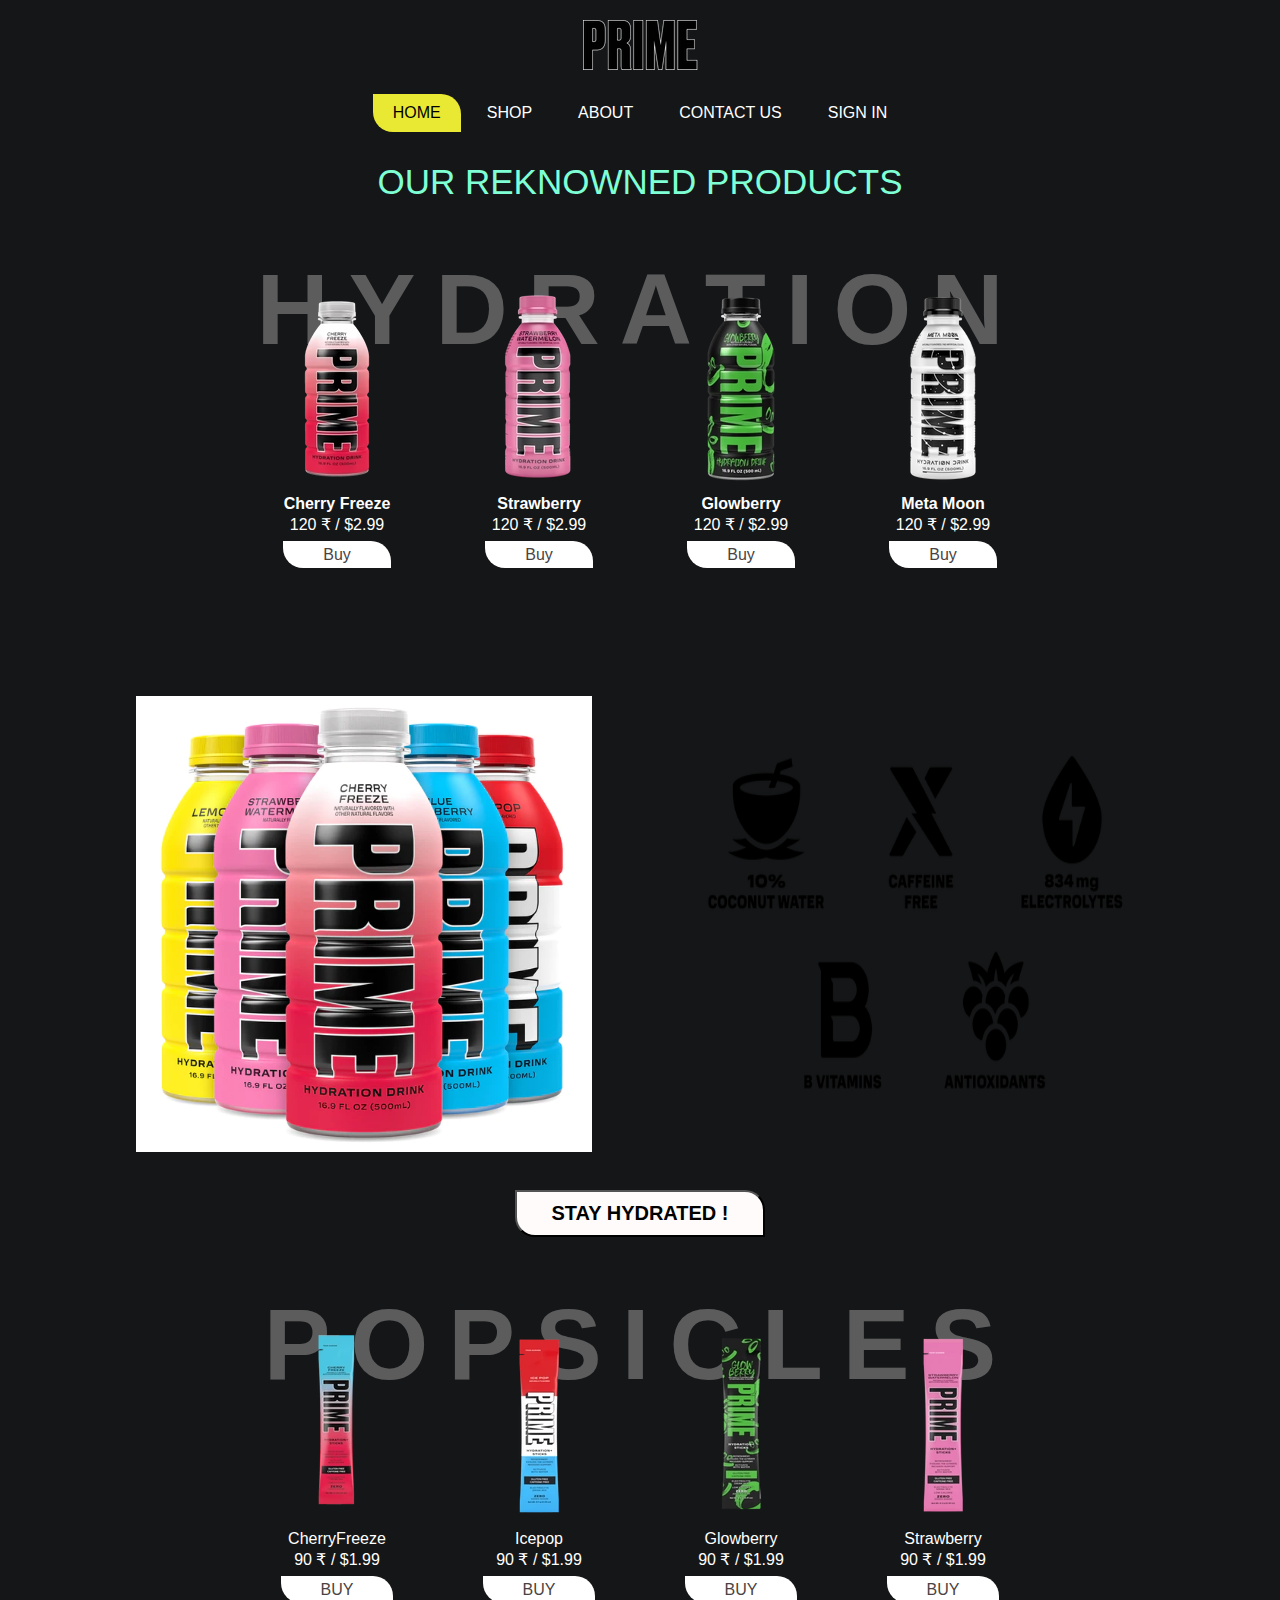
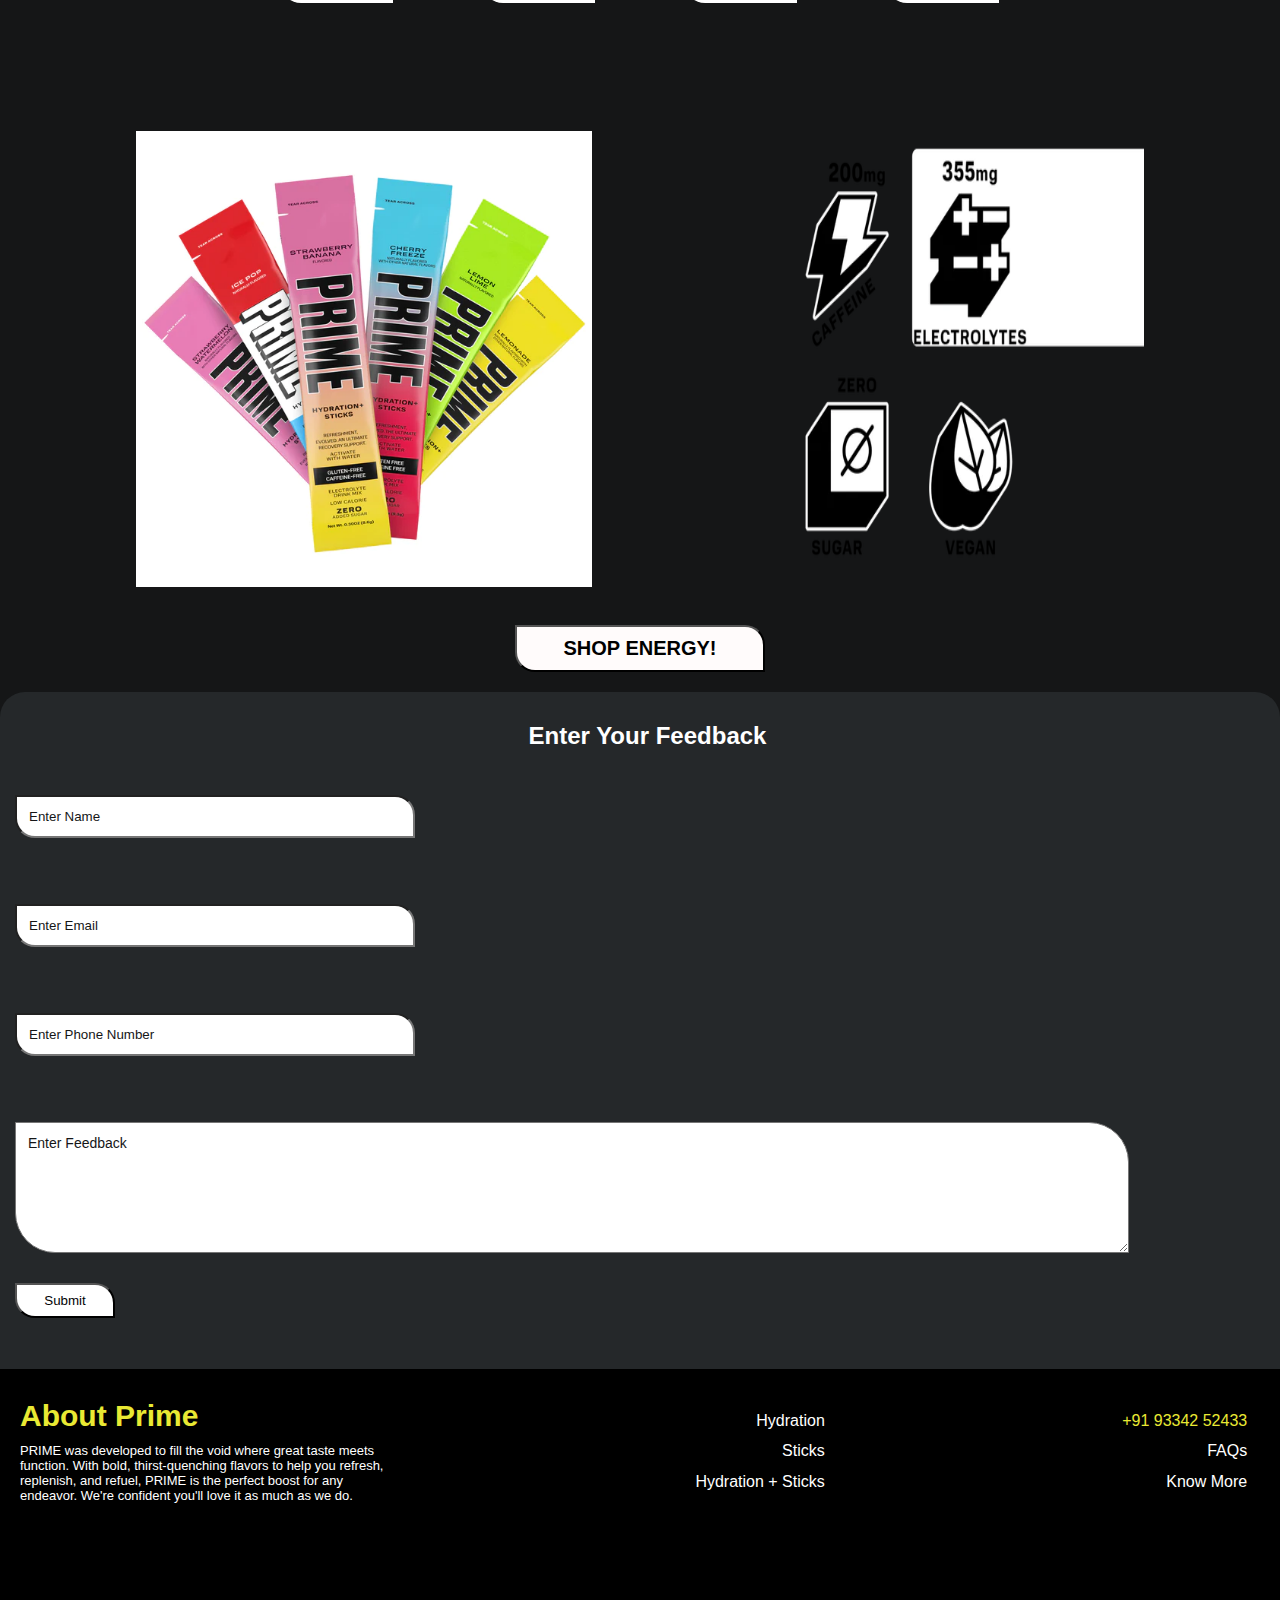
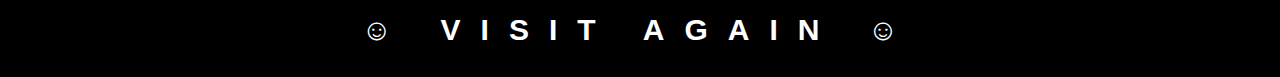
<file: index.html>
<!DOCTYPE html>
<html lang="en">
<head>
    <meta charset="UTF-8">
    <meta http-equiv="X-UA-Compatible" content="IE=edge">
    <meta name="viewport" content="width=device-width, initial-scale=1.0">
    <title>Prime - An Hydration Company </title>
    <link rel="stylesheet" href="style.css">
</head>
<body>
    <div class="PRIME"> <img src="IMAGES/Prime-Logo_115x.avif" alt=""> </div>
    <nav>
        <ul>
          <a style="text-decoration: none;" href="index.html"><li style="color: black; background-color: rgb(233, 233, 51);">HOME </li></a>
          <a style="text-decoration: none;" href="products.html"><li>SHOP</li></a>
          <a style="text-decoration: none;" href="#end"><li>ABOUT</li></a>
          <a style="text-decoration: none;" href="#end"><li>CONTACT US</li></a>
          <a style="text-decoration: none;" href="signin.html"><li>SIGN IN</li></a>
        </ul>
    </nav>

    <header class="products">OUR REKNOWNED PRODUCTS</header>
    <h1 id="shop">HYDRATION </h1>
    <div class="images">
        <table >
            
            <tr>
              <td align="center"><img class="image" src="IMAGES/CherryFreeze-Front_2_200x_1.avif" alt=""></td>
              <td align="center"><img class="image" src="IMAGES/Front_200x.avif" alt=""></td>
              <td align="center"><img class="image" src="IMAGES/GlowberryFrontRenderUpdated_200x.avif" alt=""></td>
              <td align="center"><img src="IMAGES/Prime-Metamoon-ProductDetail-front_200x.avif" alt=""></td>
            </tr>

            <tr>
              <th align="center">Cherry Freeze</th>
              <th align="center">Strawberry</th>
              <th align="center">Glowberry</th>
              <th align="center">Meta Moon</th>
            </tr>

            <tr>             
              <td align="center">120 ₹ / $2.99</td>
              <td align="center">120 ₹ / $2.99</td>
              <td align="center">120 ₹ / $2.99</td>
              <td align="center">120 ₹ / $2.99</td>   
            </tr>

            <tr> 
              <td align="center" class="buy" onmouseover="hoverfunc()" style="padding-top: 10px; cursor: pointer; color: rgb(233, 33, 33);"><a href="CherryFreeze.html">Buy</a></td>
              <td align="center" class="buy" style="padding-top: 10px; cursor: pointer; color: rgb(233, 33, 33);"><a href="Stawberry.html">Buy</a></td>
              <td align="center" class="buy" style="padding-top: 10px; cursor: pointer; color: rgb(233, 33, 33);"><a href="glowberry.html">Buy</a></td>
              <td align="center" class="buy" style="padding-top: 10px; cursor: pointer; color: rgb(233, 33, 33);"><a href="MetaMoon.html">Buy</a></td>
            </tr>
          </table> 
    </div>

    <section class="ad">
      <div class="img">
        <img src="IMAGES/Hydration-Group-Image-V1_600x.webp" alt="">
        <img src="IMAGES/PR-Icon-Group_36_600x.webp" alt="">
      </div>
        <br>
        <a href="products.html"><button class="button" >STAY HYDRATED !</button></a>
    </section>

    <h1>POPSICLES</h1>
    <div class="images">
      <table>
          
          <tr>   
            <td align="center"><img src="IMAGES/popsicle/CherryFreezeSticks-Front_200x.avif" alt=""></td>
            <td align="center"><img src="IMAGES/popsicle/icepopfront_200x.avif" alt=""></td>
            <td align="center"><img src="IMAGES/popsicle/Sticks-Front_200x.avif" alt=""></td>
            <td align="center"><img src="IMAGES/popsicle/swsticksfront_200x.avif" alt=""></td> 
          </tr>

          <tr>
            <td align="center">CherryFreeze</td>
            <td align="center">Icepop</td>
            <td align="center">Glowberry</td>
            <td align="center">Strawberry</td>  
          </tr>
          <tr>
            <td  align="center">90 ₹ / $1.99</td>
            <td  align="center">90 ₹ / $1.99</td>
            <td  align="center">90 ₹ / $1.99</td>
            <td  align="center">90 ₹ / $1.99</td>
          </tr>
     
          <tr >
            <td align="center" class="buy" style="padding-top: 10px; cursor: pointer; color: rgb(233, 33, 33);"><a href="cherry.html">BUY</a></td>
            <td align="center" class="buy" style="padding-top: 10px; cursor: pointer; color: rgb(233, 33, 33);"><a href="icepop.html">BUY</a></td>
            <td align="center" class="buy" style="padding-top: 10px; cursor: pointer; color: rgb(233, 33, 33);"><a href="glowberrypop.html">BUY</a></td>
            <td align="center" class="buy" style="padding-top: 10px; cursor: pointer; color: rgb(233, 33, 33);"><a href="Straberrypop.html">BUY</a></td>
          </tr>
        </table> 
  </div>

  <section class="ad">
    <div class="img">
    <img src="IMAGES/popsicle/SB_Sticks_Group_Image_600x.webp" alt="">
        <img src="IMAGES/popsicle/Updated_PRIME_US_Energy_Grouped_Callout_Image_-_Oct_2023_600x.webp" alt="">
      </div>
        <br>
        <a href="products.html"><button class="button">SHOP ENERGY! </button></a>
  </section>

  <footer>
    <h2 style="text-align: center;">Enter Your Feedback</h1>
    <form action="">
      <input type="text" name="" id="name" placeholder="Enter Name" required>
      <br>
      <br>

      <input type="email" name="" id="email" placeholder="Enter Email" required>
      <br>
      <br>

      <input type="number" name="" id="number" placeholder="Enter Phone Number" required>
      <br>
      <br>

      <textarea name="area" id="" cols="30" rows="10" style="width: 1114px; height: 131px;" placeholder="Enter Feedback"></textarea>
      
      <input type="submit" formmethod="get" value="Submit" required class="submit">
      <br>
      <br>
    </form>


    <div class="end" id="end">
      <div class="info">
        <h3 style="font-size: 30px; color: rgb(233, 233, 51);">About Prime</h3>
        <p>PRIME was developed to fill the void where great taste meets function. With bold, thirst-quenching flavors to help you refresh, replenish, and refuel, PRIME is the perfect boost for any endeavor. We're confident you'll love it as much as we do.</p>
      </div>
      <div class="drinks info">
          <a href="">Hydration</a>
          <a href="">Sticks</a>
          <a href="">Hydration + Sticks</a>
      </div>
      <div class="aboutus info">
        <a href="" style="color: rgb(233, 233, 51);">+91 93342 52433</a>
        <a href="">FAQs</a>
        <a href="">Know More</a>
      </div>

      
    </div>
    <h1 style="text-align: center;" class="visit"> ☺ VISIT AGAIN  ☺</h1>
  </footer>
  
    
</body>
</html>
</file>
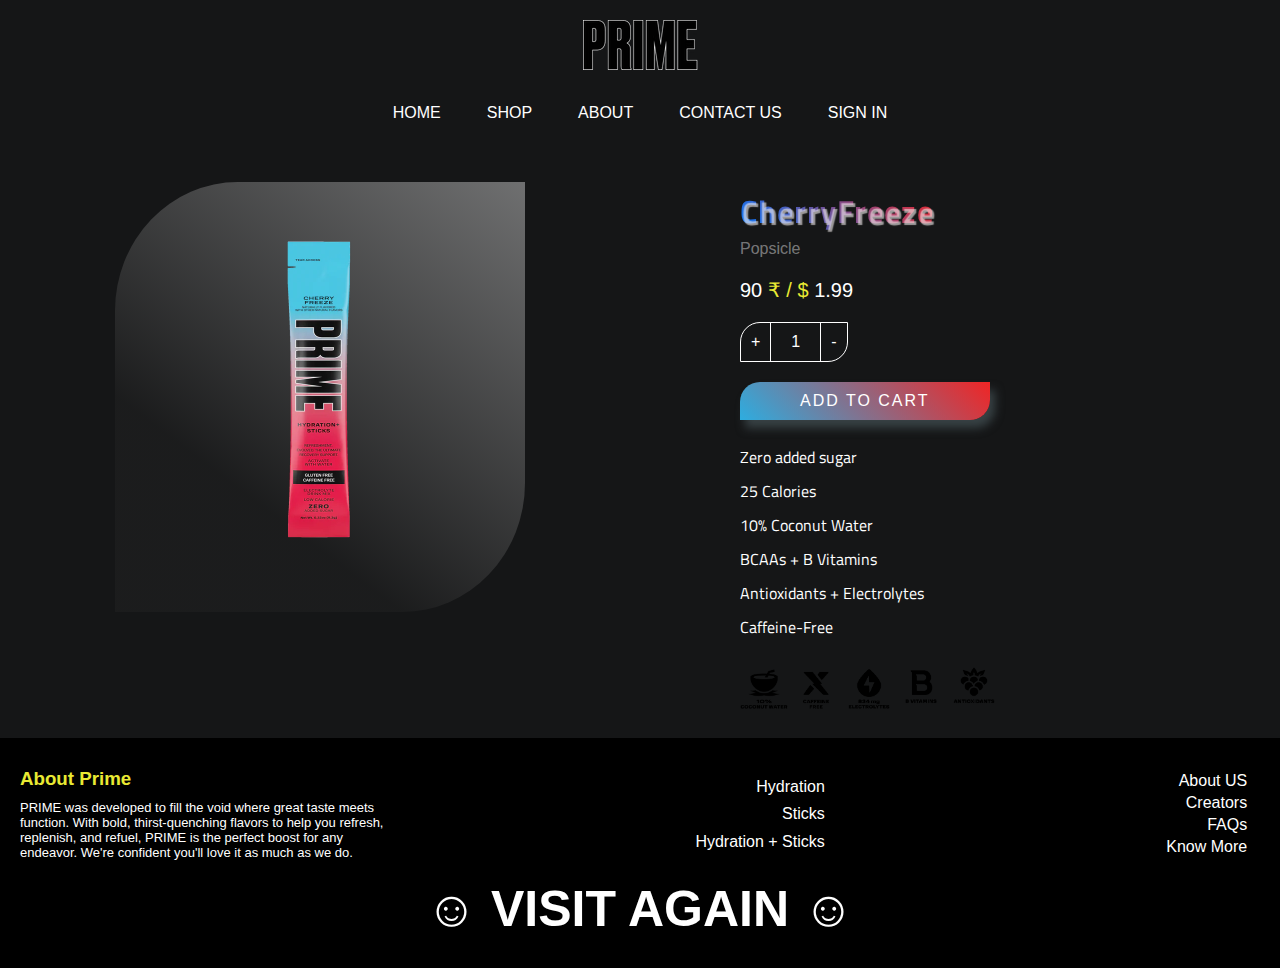
<file: cherry.html>
<!DOCTYPE html>
<html lang="en">
<head>
    <meta charset="UTF-8">
    <meta http-equiv="X-UA-Compatible" content="IE=edge">
    <meta name="viewport" content="width=device-width, initial-scale=1.0">
    <link rel="stylesheet" href="buypagehtml.css">
    <title>Prime-Product</title>
    <link rel="preconnect" href="https://fonts.googleapis.com">
    <link rel="preconnect" href="https://fonts.gstatic.com" crossorigin>
    <link href="https://fonts.googleapis.com/css2?family=Titillium+Web:ital,wght@0,200;0,300;0,400;0,600;0,700;0,900;1,200;1,300;1,400;1,600;1,700&display=swap" rel="stylesheet">
</head>
<body>
    <div class="PRIME"> <img src="IMAGES/Prime-Logo_115x.avif" alt=""> </div>
    <nav>
        <ul>
            <a style="text-decoration: none;" href="index.html"><li>HOME </li></a>
            <a style="text-decoration: none;" href="products.html"><li>SHOP</li></a>
            <a style="text-decoration: none;" href="#end"><li>ABOUT</li></a>
            <a style="text-decoration: none;" href="#end"><li>CONTACT US</li></a>
            <a style="text-decoration: none;" href="signin.html"><li>SIGN IN</li></a>
          </ul>
    </nav>

    <div class="product-area">
        <div class="product-image">
            <img class="images" src="IMAGES/product-image/pop/CherryFreezeSticks-Front_700x.webp" alt="">
            <img class="images" src="IMAGES/product-image/pop/CherryFreezeSticks-Side_700x.webp" alt="">
            <img class="images" src="IMAGES/product-image/pop/CherryFreezeSticks-Back_700x.webp" alt="">
        </div>
        <div class="product-info">
            <h1 class="name" style="background-image: -webkit-linear-gradient(45deg,#0077ff, rgb(240, 37, 37));-webkit-background-clip: text;-webkit-text-fill-color: transparent;">CherryFreeze</h1>
            <p class="subscript">Popsicle</p>
            <p class="price"> <span class="prices">90 </span>₹ / $ <span class="prices2">1.99</span></p>            <div class="counter">
                <p class="icon" onclick="incrementQuantity()" style="border-right: 1px solid white;">+</p>
                <p class="quantity">1</p>
                <p class="icon icon2" onclick="decrementQuantity()" style="border-left: 1px solid white;">-</p>
            </div>
            <div class="buy" style="background: linear-gradient(45deg,rgb(45, 173, 224), rgb(240, 37, 37));">
                <p>ADD TO CART</p>
            </div>
            <div class="properties">
                <p class="prop-elements">Zero added sugar​</p>
                <p class="prop-elements">25 Calories​</p>
                <p class="prop-elements">10% Coconut Water</p>
                <p class="prop-elements">BCAAs + B Vitamins</p>
                <p class="prop-elements">Antioxidants + Electrolytes</p>
                <p class="prop-elements">Caffeine-Free</p>
            </div>
            <div class="properties-images">
                <img src="IMAGES/properties/PR-icon-1-Coconut_76.webp" alt="">
                <img src="IMAGES/properties/PR-icon-2-Caffeine_73.webp" alt="">
                <img src="IMAGES/properties/PR-icon-3-Electrolytes_61.webp" alt="">
                <img src="IMAGES/properties/PR-icon-4-BVitamins_21.webp" alt="">
                <img src="IMAGES/properties/PR-icon-5-Antioxidants_6.webp" alt="">
            </div>

        </div>
    </div>

    <footer>
        <div class="end" id="end">
            <div class="info">
            <h3 style="color: rgb(233, 233, 51)">About Prime</h3>
            <p>PRIME was developed to fill the void where great taste meets function. With bold, thirst-quenching flavors to help you refresh, replenish, and refuel, PRIME is the perfect boost for any endeavor. We're confident you'll love it as much as we do.</p>
            </div>
            <div class="drinks info">
                <a href="">Hydration</a>
                <a href="">Sticks</a>
                <a href="">Hydration + Sticks</a>
            </div>
            <div class="aboutus info">
            <a href="">About US</a>
            <a href="">Creators</a>
            <a href="">FAQs</a>
            <a href="">Know More</a>
            </div>
    
            
        </div>
        <h1 class="visit">  ☺ VISIT AGAIN ☺</h1>
    </footer>
    <script>
        document.addEventListener("DOMContentLoaded", function () {
          // Get all image elements and store them in an array
          const images = document.querySelectorAll(".images");
          
          let currentIndex = 0;
      
          function showImage(index) {
            // Hide all images
            images.forEach(image => image.style.opacity = 0);
      
            // Show the current image
            images[index].style.opacity = 1;
          }
      
          function cycleImages() {
            // Increment index and reset to 0 if it exceeds the number of images
            currentIndex = (currentIndex + 1) % images.length;
            showImage(currentIndex);
          }
      
          // Initial display
          showImage(currentIndex);
      
          // Set an interval to cycle images every 3 seconds (adjust as needed)
          setInterval(cycleImages, 2000);
        });

        function incrementQuantity() {
        var quantityElement = document.querySelector('.quantity');
        var currentQuantity = parseInt(quantityElement.textContent);
        quantityElement.textContent = currentQuantity + 1;
        var price = document.querySelector(".prices");
        price.textContent= 90*(currentQuantity+1) + " ";
        var price = document.querySelector(".prices2");
        price.textContent= 1.99*(currentQuantity+1) + " ";

    }

    function decrementQuantity() {
        var quantityElement = document.querySelector('.quantity');
        var currentQuantity = parseInt(quantityElement.textContent);
        if (currentQuantity > 1) {
            quantityElement.textContent = currentQuantity - 1;
            var price = document.querySelector(".prices");
            price.textContent= 90*(currentQuantity-1) + " ";
            var price = document.querySelector(".prices2");
            price.textContent= 1.99*(currentQuantity-1) + " ";
        }
    }

      </script>
</body>



</html>
</file>
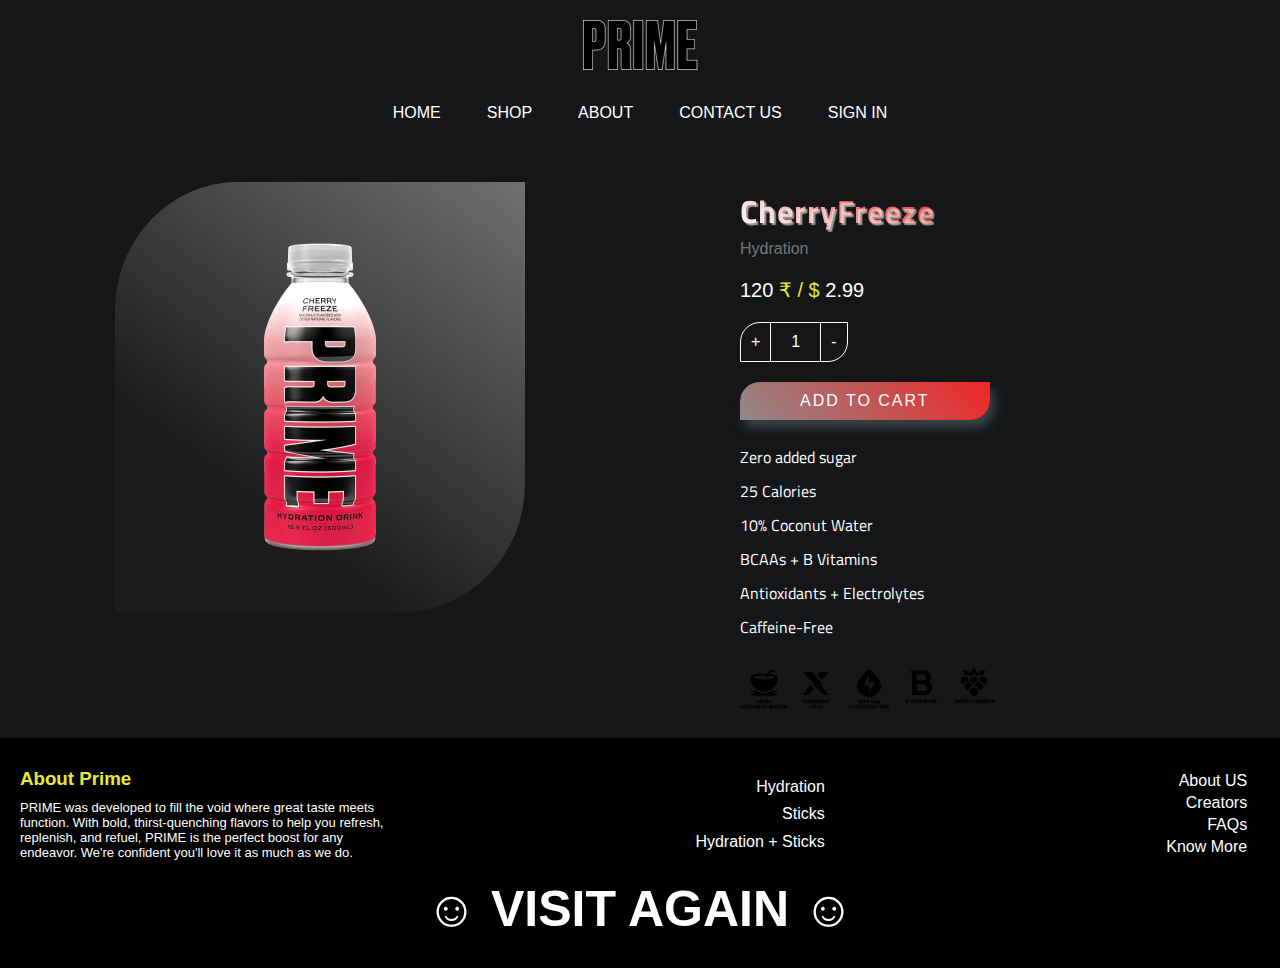
<file: CherryFreeze.html>
<!DOCTYPE html>
<html lang="en">
<head>
    <meta charset="UTF-8">
    <meta http-equiv="X-UA-Compatible" content="IE=edge">
    <meta name="viewport" content="width=device-width, initial-scale=1.0">
    <link rel="stylesheet" href="buypagehtml.css">
    <title>Prime-Product</title>
    <link rel="preconnect" href="https://fonts.googleapis.com">
    <link rel="preconnect" href="https://fonts.gstatic.com" crossorigin>
    <link href="https://fonts.googleapis.com/css2?family=Titillium+Web:ital,wght@0,200;0,300;0,400;0,600;0,700;0,900;1,200;1,300;1,400;1,600;1,700&display=swap" rel="stylesheet">
</head>
<body>
    <div class="PRIME"> <img src="IMAGES/Prime-Logo_115x.avif" alt=""> </div>
    <nav>
        <ul>
            <a style="text-decoration: none;" href="index.html"><li>HOME </li></a>
            <a style="text-decoration: none;" href="products.html"><li>SHOP</li></a>
            <a style="text-decoration: none;" href="#end"><li>ABOUT</li></a>
            <a style="text-decoration: none;" href="#end"><li>CONTACT US</li></a>
            <a style="text-decoration: none;" href="signin.html"><li>SIGN IN</li></a>
          </ul>
    </nav>

    <div class="product-area">
        <div class="product-image">
            <img class="images" src="IMAGES/product-image/CherryFreeze-Front_2_700x.webp" alt="">
            <img class="images" src="IMAGES/product-image/CherryFreeze-Side_700x.webp" alt="">
            <img class="images" src="IMAGES/product-image/CherryFreeze-Back_700x.webp" alt="">
        </div>
        <div class="product-info">
            <h1 class="name" style="background-image: -webkit-linear-gradient(45deg,#ffffff, rgb(240, 37, 37));-webkit-background-clip: text;-webkit-text-fill-color: transparent;">CherryFreeze</h1>
            <p class="subscript">Hydration</p>
            <p class="price"> <span class="prices">120 </span>₹ / $ <span class="prices2">2.99</span></p>            <div class="counter">
                <p class="icon" onclick="incrementQuantity()" style="border-right: 1px solid white;">+</p>
                <p class="quantity">1</p>
                <p class="icon icon2" onclick="decrementQuantity()" style="border-left: 1px solid white;">-</p>
            </div>
            <div class="buy" style="background: linear-gradient(45deg,#908a8a, rgb(240, 37, 37));">
                <p >ADD TO CART</p>
            </div>
            <div class="properties">
                <p class="prop-elements">Zero added sugar​</p>
                <p class="prop-elements">25 Calories​</p>
                <p class="prop-elements">10% Coconut Water</p>
                <p class="prop-elements">BCAAs + B Vitamins</p>
                <p class="prop-elements">Antioxidants + Electrolytes</p>
                <p class="prop-elements">Caffeine-Free</p>
            </div>
            <div class="properties-images">
                <img src="IMAGES/properties/PR-icon-1-Coconut_76.webp" alt="">
                <img src="IMAGES/properties/PR-icon-2-Caffeine_73.webp" alt="">
                <img src="IMAGES/properties/PR-icon-3-Electrolytes_61.webp" alt="">
                <img src="IMAGES/properties/PR-icon-4-BVitamins_21.webp" alt="">
                <img src="IMAGES/properties/PR-icon-5-Antioxidants_6.webp" alt="">
            </div>

        </div>
    </div>

    <footer>
        <div class="end" id="end">
            <div class="info">
            <h3 style="color: rgb(233, 233, 51)">About Prime</h3>
            <p>PRIME was developed to fill the void where great taste meets function. With bold, thirst-quenching flavors to help you refresh, replenish, and refuel, PRIME is the perfect boost for any endeavor. We're confident you'll love it as much as we do.</p>
            </div>
            <div class="drinks info">
                <a href="">Hydration</a>
                <a href="">Sticks</a>
                <a href="">Hydration + Sticks</a>
            </div>
            <div class="aboutus info">
            <a href="">About US</a>
            <a href="">Creators</a>
            <a href="">FAQs</a>
            <a href="">Know More</a>
            </div>
    
            
        </div>
        <h1 class="visit">  ☺ VISIT AGAIN ☺</h1>
    </footer>
    <script>
        document.addEventListener("DOMContentLoaded", function () {
          // Get all image elements and store them in an array
          const images = document.querySelectorAll(".images");
          
          let currentIndex = 0;
      
          function showImage(index) {
            // Hide all images
            images.forEach(image => image.style.opacity = 0);
      
            // Show the current image
            images[index].style.opacity = 1;
          }
      
          function cycleImages() {
            // Increment index and reset to 0 if it exceeds the number of images
            currentIndex = (currentIndex + 1) % images.length;
            showImage(currentIndex);
          }
      
          // Initial display
          showImage(currentIndex);
      
          // Set an interval to cycle images every 3 seconds (adjust as needed)
          setInterval(cycleImages, 2000);
        });

        function incrementQuantity() {
        var quantityElement = document.querySelector('.quantity');
        var currentQuantity = parseInt(quantityElement.textContent);
        quantityElement.textContent = currentQuantity + 1;
        var price = document.querySelector(".prices");
        price.textContent= 120*(currentQuantity+1) + " ";
        var price = document.querySelector(".prices2");
        price.textContent= 2.99*(currentQuantity+1) + " ";

    }

    function decrementQuantity() {
        var quantityElement = document.querySelector('.quantity');
        var currentQuantity = parseInt(quantityElement.textContent);
        if (currentQuantity > 1) {
            quantityElement.textContent = currentQuantity - 1;
            var price = document.querySelector(".prices");
            price.textContent= 120*(currentQuantity-1) + " ";
            var price = document.querySelector(".prices2");
            price.textContent= 2.99*(currentQuantity-1) + " ";
        }
    }

      </script>
</body>



</html>
</file>
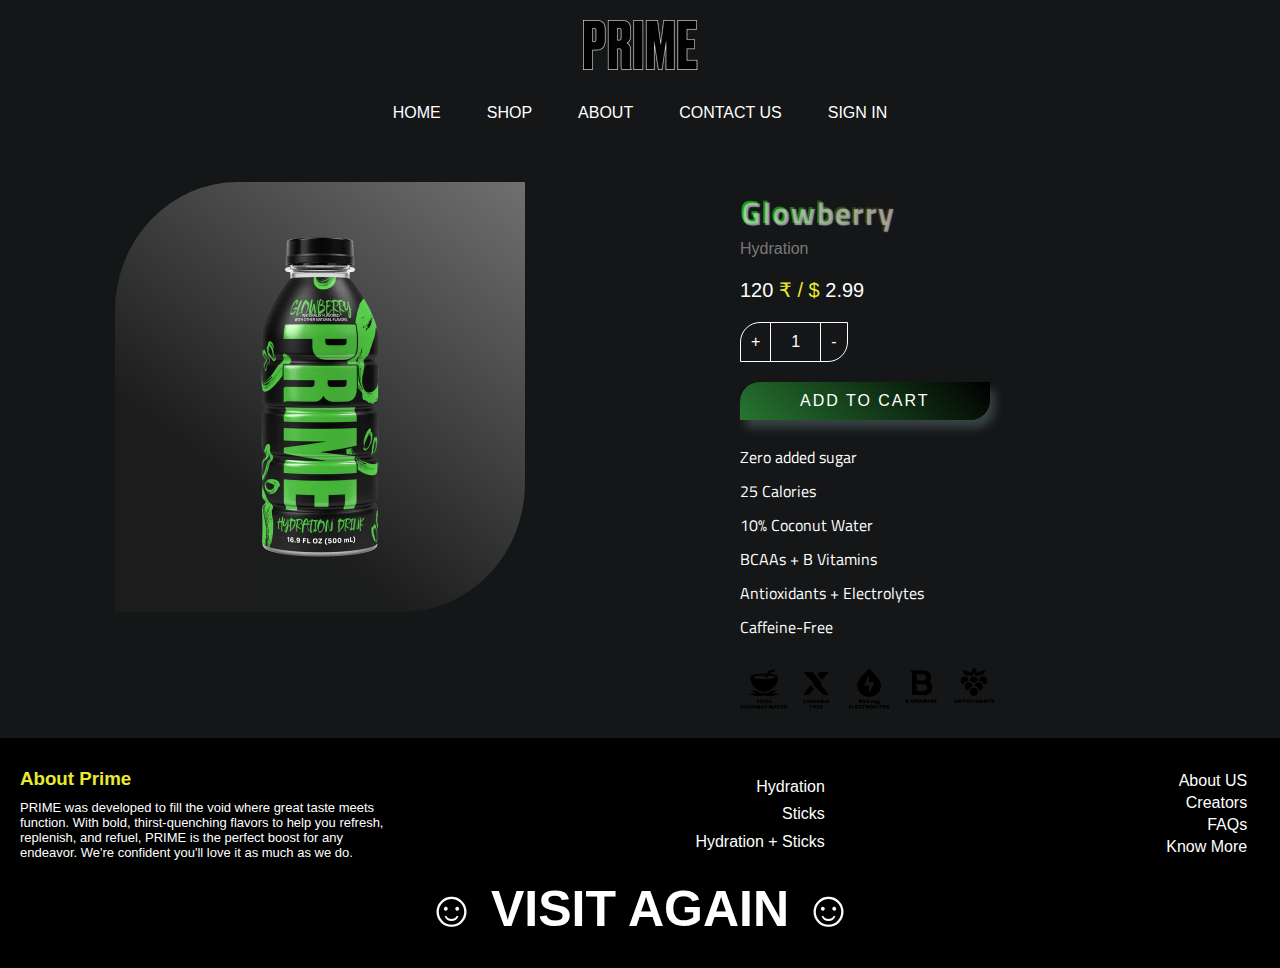
<file: glowberry.html>
<!DOCTYPE html>
<html lang="en">
<head>
    <meta charset="UTF-8">
    <meta http-equiv="X-UA-Compatible" content="IE=edge">
    <meta name="viewport" content="width=device-width, initial-scale=1.0">
    <link rel="stylesheet" href="buypagehtml.css">
    <title>Prime-Product</title>
    <link rel="preconnect" href="https://fonts.googleapis.com">
    <link rel="preconnect" href="https://fonts.gstatic.com" crossorigin>
    <link href="https://fonts.googleapis.com/css2?family=Titillium+Web:ital,wght@0,200;0,300;0,400;0,600;0,700;0,900;1,200;1,300;1,400;1,600;1,700&display=swap" rel="stylesheet">
</head>
<body>
    <div class="PRIME"> <img src="IMAGES/Prime-Logo_115x.avif" alt=""> </div>
    <nav>
        <ul>
            <a style="text-decoration: none;" href="index.html"><li>HOME </li></a>
            <a style="text-decoration: none;" href="products.html"><li>SHOP</li></a>
            <a style="text-decoration: none;" href="#end"><li>ABOUT</li></a>
            <a style="text-decoration: none;" href="#end"><li>CONTACT US</li></a>
            <a style="text-decoration: none;" href="signin.html"><li>SIGN IN</li></a>
          </ul>
    </nav>

    <div class="product-area">
        <div class="product-image">
            <img class="images" src="IMAGES/product-image/GlowberryFrontRenderUpdated_700x.webp" alt="">
            <img class="images" src="IMAGES/product-image/BottleUS-Side_700x.webp" alt="">
            <img class="images" src="IMAGES/product-image/BottleUS-Back_700x.webp" alt="">
        </div>
        <div class="product-info">
            <h1 class="name" style="background-image: -webkit-linear-gradient(45deg,#05c11b, rgb(50, 3, 3));-webkit-background-clip: text;-webkit-text-fill-color: transparent;">Glowberry</h1>
            <p class="subscript">Hydration</p>
            <p class="price"> <span class="prices">120 </span>₹ / $ <span class="prices2">2.99</span></p>            <div class="counter">
                <p class="icon" onclick="incrementQuantity()" style="border-right: 1px solid white;">+</p>
                <p class="quantity">1</p>
                <p class="icon icon2" onclick="decrementQuantity()" style="border-left: 1px solid white;">-</p>
            </div>
            <div class="buy" style="background: linear-gradient(45deg,#30b13f9d  , rgb(0, 0, 0));" >
                <p>ADD TO CART</p>
            </div>
            <div class="properties">
                <p class="prop-elements">Zero added sugar​</p>
                <p class="prop-elements">25 Calories​</p>
                <p class="prop-elements">10% Coconut Water</p>
                <p class="prop-elements">BCAAs + B Vitamins</p>
                <p class="prop-elements">Antioxidants + Electrolytes</p>
                <p class="prop-elements">Caffeine-Free</p>
            </div>
            <div class="properties-images">
                <img src="IMAGES/properties/PR-icon-1-Coconut_76.webp" alt="">
                <img src="IMAGES/properties/PR-icon-2-Caffeine_73.webp" alt="">
                <img src="IMAGES/properties/PR-icon-3-Electrolytes_61.webp" alt="">
                <img src="IMAGES/properties/PR-icon-4-BVitamins_21.webp" alt="">
                <img src="IMAGES/properties/PR-icon-5-Antioxidants_6.webp" alt="">
            </div>

        </div>
    </div>

    <footer>
        <div class="end" id="end">
            <div class="info">
            <h3 style="color: rgb(233, 233, 51)">About Prime</h3>
            <p>PRIME was developed to fill the void where great taste meets function. With bold, thirst-quenching flavors to help you refresh, replenish, and refuel, PRIME is the perfect boost for any endeavor. We're confident you'll love it as much as we do.</p>
            </div>
            <div class="drinks info">
                <a href="">Hydration</a>
                <a href="">Sticks</a>
                <a href="">Hydration + Sticks</a>
            </div>
            <div class="aboutus info">
            <a href="">About US</a>
            <a href="">Creators</a>
            <a href="">FAQs</a>
            <a href="">Know More</a>
            </div>
    
            
        </div>
        <h1 class="visit">  ☺ VISIT AGAIN ☺</h1>
    </footer>
    <script>
        document.addEventListener("DOMContentLoaded", function () {
          // Get all image elements and store them in an array
          const images = document.querySelectorAll(".images");
          
          let currentIndex = 0;
      
          function showImage(index) {
            // Hide all images
            images.forEach(image => image.style.opacity = 0);
      
            // Show the current image
            images[index].style.opacity = 1;
          }
      
          function cycleImages() {
            // Increment index and reset to 0 if it exceeds the number of images
            currentIndex = (currentIndex + 1) % images.length;
            showImage(currentIndex);
          }
      
          // Initial display
          showImage(currentIndex);
      
          // Set an interval to cycle images every 3 seconds (adjust as needed)
          setInterval(cycleImages, 2000);
        });

        function incrementQuantity() {
        var quantityElement = document.querySelector('.quantity');
        var currentQuantity = parseInt(quantityElement.textContent);
        quantityElement.textContent = currentQuantity + 1;
        var price = document.querySelector(".prices");
        price.textContent= 120*(currentQuantity+1) + " ";
        var price = document.querySelector(".prices2");
        price.textContent= 2.99*(currentQuantity+1) + " ";

    }

    function decrementQuantity() {
        var quantityElement = document.querySelector('.quantity');
        var currentQuantity = parseInt(quantityElement.textContent);
        if (currentQuantity > 1) {
            quantityElement.textContent = currentQuantity - 1;
            var price = document.querySelector(".prices");
            price.textContent= 120*(currentQuantity-1) + " ";
            var price = document.querySelector(".prices2");
            price.textContent= 2.99*(currentQuantity-1) + " ";
        }
    }

      </script>
</body>



</html>
</file>
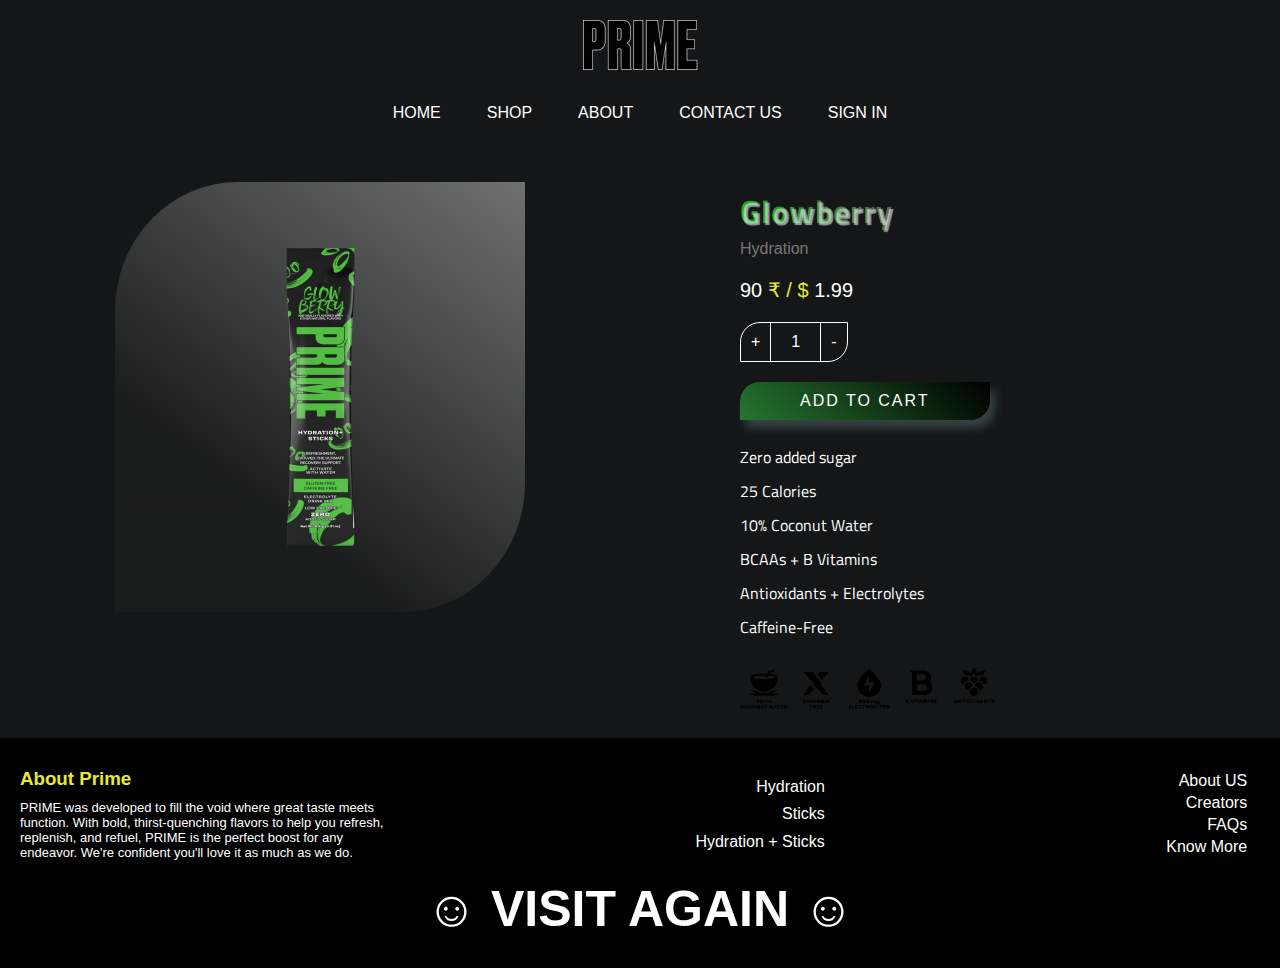
<file: glowberrypop.html>
<!DOCTYPE html>
<html lang="en">
<head>
    <meta charset="UTF-8">
    <meta http-equiv="X-UA-Compatible" content="IE=edge">
    <meta name="viewport" content="width=device-width, initial-scale=1.0">
    <link rel="stylesheet" href="buypagehtml.css">
    <title>Prime-Product</title>
    <link rel="preconnect" href="https://fonts.googleapis.com">
    <link rel="preconnect" href="https://fonts.gstatic.com" crossorigin>
    <link href="https://fonts.googleapis.com/css2?family=Titillium+Web:ital,wght@0,200;0,300;0,400;0,600;0,700;0,900;1,200;1,300;1,400;1,600;1,700&display=swap" rel="stylesheet">
</head>
<body>
    <div class="PRIME"> <img src="IMAGES/Prime-Logo_115x.avif" alt=""> </div>
    <nav>
        <ul>
            <a style="text-decoration: none;" href="index.html"><li>HOME </li></a>
            <a style="text-decoration: none;" href="products.html"><li>SHOP</li></a>
            <a style="text-decoration: none;" href="#end"><li>ABOUT</li></a>
            <a style="text-decoration: none;" href="#end"><li>CONTACT US</li></a>
            <a style="text-decoration: none;" href="signin.html"><li>SIGN IN</li></a>
          </ul>
    </nav>

    <div class="product-area">
        <div class="product-image">
            <img class="images" src="IMAGES/product-image/pop/Sticks-Front_700x.webp" alt="">
            <img class="images" src="IMAGES/product-image/pop/Sticks-Side_700x.webp" alt="">
            <img class="images" src="IMAGES/product-image/pop/Sticks-Back_700x.webp" alt="">
        </div>
        <div class="product-info">
            <h1 class="name" style="background-image: -webkit-linear-gradient(45deg,#05c11b, rgb(97, 91, 91));-webkit-background-clip: text;-webkit-text-fill-color: transparent;">Glowberry</h1>
            <p class="subscript">Hydration</p>
            <p class="price"> <span class="prices">90 </span>₹ / $ <span class="prices2">1.99</span></p>            <div class="counter">
                <p class="icon" onclick="incrementQuantity()" style="border-right: 1px solid white;">+</p>
                <p class="quantity">1</p>
                <p class="icon icon2" onclick="decrementQuantity()" style="border-left: 1px solid white;">-</p>
            </div>
            <div class="buy" style="background: linear-gradient(45deg,#30b13f9d  , rgb(0, 0, 0));">
                <p>ADD TO CART</p>
            </div>
            <div class="properties">
                <p class="prop-elements">Zero added sugar​</p>
                <p class="prop-elements">25 Calories​</p>
                <p class="prop-elements">10% Coconut Water</p>
                <p class="prop-elements">BCAAs + B Vitamins</p>
                <p class="prop-elements">Antioxidants + Electrolytes</p>
                <p class="prop-elements">Caffeine-Free</p>
            </div>
            <div class="properties-images">
                <img src="IMAGES/properties/PR-icon-1-Coconut_76.webp" alt="">
                <img src="IMAGES/properties/PR-icon-2-Caffeine_73.webp" alt="">
                <img src="IMAGES/properties/PR-icon-3-Electrolytes_61.webp" alt="">
                <img src="IMAGES/properties/PR-icon-4-BVitamins_21.webp" alt="">
                <img src="IMAGES/properties/PR-icon-5-Antioxidants_6.webp" alt="">
            </div>

        </div>
    </div>

    <footer>
        <div class="end" id="end">
            <div class="info">
            <h3 style="color: rgb(233, 233, 51)">About Prime</h3>
            <p>PRIME was developed to fill the void where great taste meets function. With bold, thirst-quenching flavors to help you refresh, replenish, and refuel, PRIME is the perfect boost for any endeavor. We're confident you'll love it as much as we do.</p>
            </div>
            <div class="drinks info">
                <a href="">Hydration</a>
                <a href="">Sticks</a>
                <a href="">Hydration + Sticks</a>
            </div>
            <div class="aboutus info">
            <a href="">About US</a>
            <a href="">Creators</a>
            <a href="">FAQs</a>
            <a href="">Know More</a>
            </div>
    
            
        </div>
        <h1 class="visit">  ☺ VISIT AGAIN ☺</h1>
    </footer>
    <script>
        document.addEventListener("DOMContentLoaded", function () {
          // Get all image elements and store them in an array
          const images = document.querySelectorAll(".images");
          
          let currentIndex = 0;
      
          function showImage(index) {
            // Hide all images
            images.forEach(image => image.style.opacity = 0);
      
            // Show the current image
            images[index].style.opacity = 1;
          }
      
          function cycleImages() {
            // Increment index and reset to 0 if it exceeds the number of images
            currentIndex = (currentIndex + 1) % images.length;
            showImage(currentIndex);
          }
      
          // Initial display
          showImage(currentIndex);
      
          // Set an interval to cycle images every 3 seconds (adjust as needed)
          setInterval(cycleImages, 2000);
        });

        function incrementQuantity() {
        var quantityElement = document.querySelector('.quantity');
        var currentQuantity = parseInt(quantityElement.textContent);
        quantityElement.textContent = currentQuantity + 1;
        var price = document.querySelector(".prices");
        price.textContent= 90*(currentQuantity+1) + " ";
        var price = document.querySelector(".prices2");
        price.textContent= 1.99*(currentQuantity+1) + " ";

    }

    function decrementQuantity() {
        var quantityElement = document.querySelector('.quantity');
        var currentQuantity = parseInt(quantityElement.textContent);
        if (currentQuantity > 1) {
            quantityElement.textContent = currentQuantity - 1;
            var price = document.querySelector(".prices");
            price.textContent= 90*(currentQuantity-1) + " ";
            var price = document.querySelector(".prices2");
            price.textContent= 1.99*(currentQuantity-1) + " ";
        }
    }

      </script>
</body>



</html>
</file>
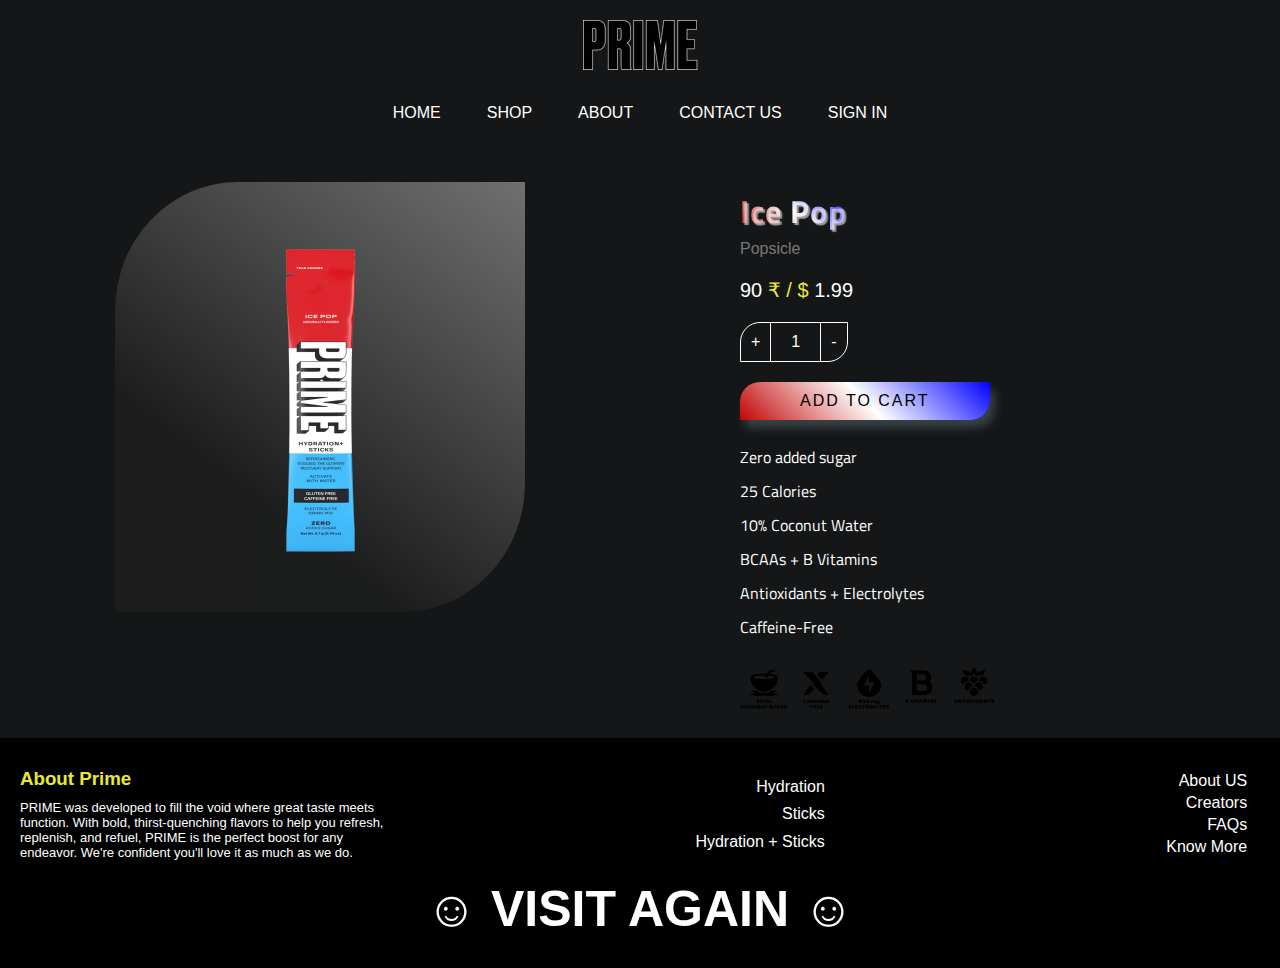
<file: icepop.html>
<!DOCTYPE html>
<html lang="en">
<head>
    <meta charset="UTF-8">
    <meta http-equiv="X-UA-Compatible" content="IE=edge">
    <meta name="viewport" content="width=device-width, initial-scale=1.0">
    <link rel="stylesheet" href="buypagehtml.css">
    <title>Prime-Product</title>
    <link rel="preconnect" href="https://fonts.googleapis.com">
    <link rel="preconnect" href="https://fonts.gstatic.com" crossorigin>
    <link href="https://fonts.googleapis.com/css2?family=Titillium+Web:ital,wght@0,200;0,300;0,400;0,600;0,700;0,900;1,200;1,300;1,400;1,600;1,700&display=swap" rel="stylesheet">
</head>
<body>
    <div class="PRIME"> <img src="IMAGES/Prime-Logo_115x.avif" alt=""> </div>
    <nav>
        <ul>
            <a style="text-decoration: none;" href="index.html"><li>HOME </li></a>
            <a style="text-decoration: none;" href="products.html"><li>SHOP</li></a>
            <a style="text-decoration: none;" href="#end"><li>ABOUT</li></a>
            <a style="text-decoration: none;" href="#end"><li>CONTACT US</li></a>
            <a style="text-decoration: none;" href="signin.html"><li>SIGN IN</li></a>
          </ul>
    </nav>

    <div class="product-area">
        <div class="product-image">
            <img class="images" src="IMAGES/product-image/pop/icepopfront_700x.webp" alt="">
            <img class="images" src="IMAGES/product-image/pop/icepopcombo_700x.webp" alt="">
            <img class="images" src="IMAGES/product-image/pop/icepopback_700x.webp" alt="">
        </div>
        <div class="product-info">
            <h1 class="name" style="background-image: -webkit-linear-gradient(45deg,#c10505, rgb(255, 255, 255),blue);-webkit-background-clip: text;-webkit-text-fill-color: transparent;">Ice Pop</h1>
            <p class="subscript">Popsicle</p>
            <p class="price"> <span class="prices">90 </span>₹ / $ <span class="prices2">1.99</span></p>            <div class="counter">
                <p class="icon" onclick="incrementQuantity()" style="border-right: 1px solid white;">+</p>
                <p class="quantity">1</p>
                <p class="icon icon2" onclick="decrementQuantity()" style="border-left: 1px solid white;">-</p>
            </div>
            <div class="buy" style="background: linear-gradient(45deg,#c10505, rgb(255, 255, 255),blue);">
                <p style="color: black;">ADD TO CART</p>
            </div>
            <div class="properties">
                <p class="prop-elements">Zero added sugar​</p>
                <p class="prop-elements">25 Calories​</p>
                <p class="prop-elements">10% Coconut Water</p>
                <p class="prop-elements">BCAAs + B Vitamins</p>
                <p class="prop-elements">Antioxidants + Electrolytes</p>
                <p class="prop-elements">Caffeine-Free</p>
            </div>
            <div class="properties-images">
                <img src="IMAGES/properties/PR-icon-1-Coconut_76.webp" alt="">
                <img src="IMAGES/properties/PR-icon-2-Caffeine_73.webp" alt="">
                <img src="IMAGES/properties/PR-icon-3-Electrolytes_61.webp" alt="">
                <img src="IMAGES/properties/PR-icon-4-BVitamins_21.webp" alt="">
                <img src="IMAGES/properties/PR-icon-5-Antioxidants_6.webp" alt="">
            </div>

        </div>
    </div>

    <footer>
        <div class="end" id="end">
            <div class="info">
            <h3 style="color: rgb(233, 233, 51)">About Prime</h3>
            <p>PRIME was developed to fill the void where great taste meets function. With bold, thirst-quenching flavors to help you refresh, replenish, and refuel, PRIME is the perfect boost for any endeavor. We're confident you'll love it as much as we do.</p>
            </div>
            <div class="drinks info">
                <a href="">Hydration</a>
                <a href="">Sticks</a>
                <a href="">Hydration + Sticks</a>
            </div>
            <div class="aboutus info">
            <a href="">About US</a>
            <a href="">Creators</a>
            <a href="">FAQs</a>
            <a href="">Know More</a>
            </div>
    
            
        </div>
        <h1 class="visit">  ☺ VISIT AGAIN ☺</h1>
    </footer>
    <script>
        document.addEventListener("DOMContentLoaded", function () {
          // Get all image elements and store them in an array
          const images = document.querySelectorAll(".images");
          
          let currentIndex = 0;
      
          function showImage(index) {
            // Hide all images
            images.forEach(image => image.style.opacity = 0);
      
            // Show the current image
            images[index].style.opacity = 1;
          }
      
          function cycleImages() {
            // Increment index and reset to 0 if it exceeds the number of images
            currentIndex = (currentIndex + 1) % images.length;
            showImage(currentIndex);
          }
      
          // Initial display
          showImage(currentIndex);
      
          // Set an interval to cycle images every 3 seconds (adjust as needed)
          setInterval(cycleImages, 2000);
        });

        function incrementQuantity() {
        var quantityElement = document.querySelector('.quantity');
        var currentQuantity = parseInt(quantityElement.textContent);
        quantityElement.textContent = currentQuantity + 1;
        var price = document.querySelector(".prices");
        price.textContent= 90*(currentQuantity+1) + " ";
        var price = document.querySelector(".prices2");
        price.textContent= 1.99*(currentQuantity+1) + " ";

    }

    function decrementQuantity() {
        var quantityElement = document.querySelector('.quantity');
        var currentQuantity = parseInt(quantityElement.textContent);
        if (currentQuantity > 1) {
            quantityElement.textContent = currentQuantity - 1;
            var price = document.querySelector(".prices");
            price.textContent= 90*(currentQuantity-1) + " ";
            var price = document.querySelector(".prices2");
            price.textContent= 1.99*(currentQuantity-1) + " ";
        }
    }

      </script>
</body>



</html>
</file>
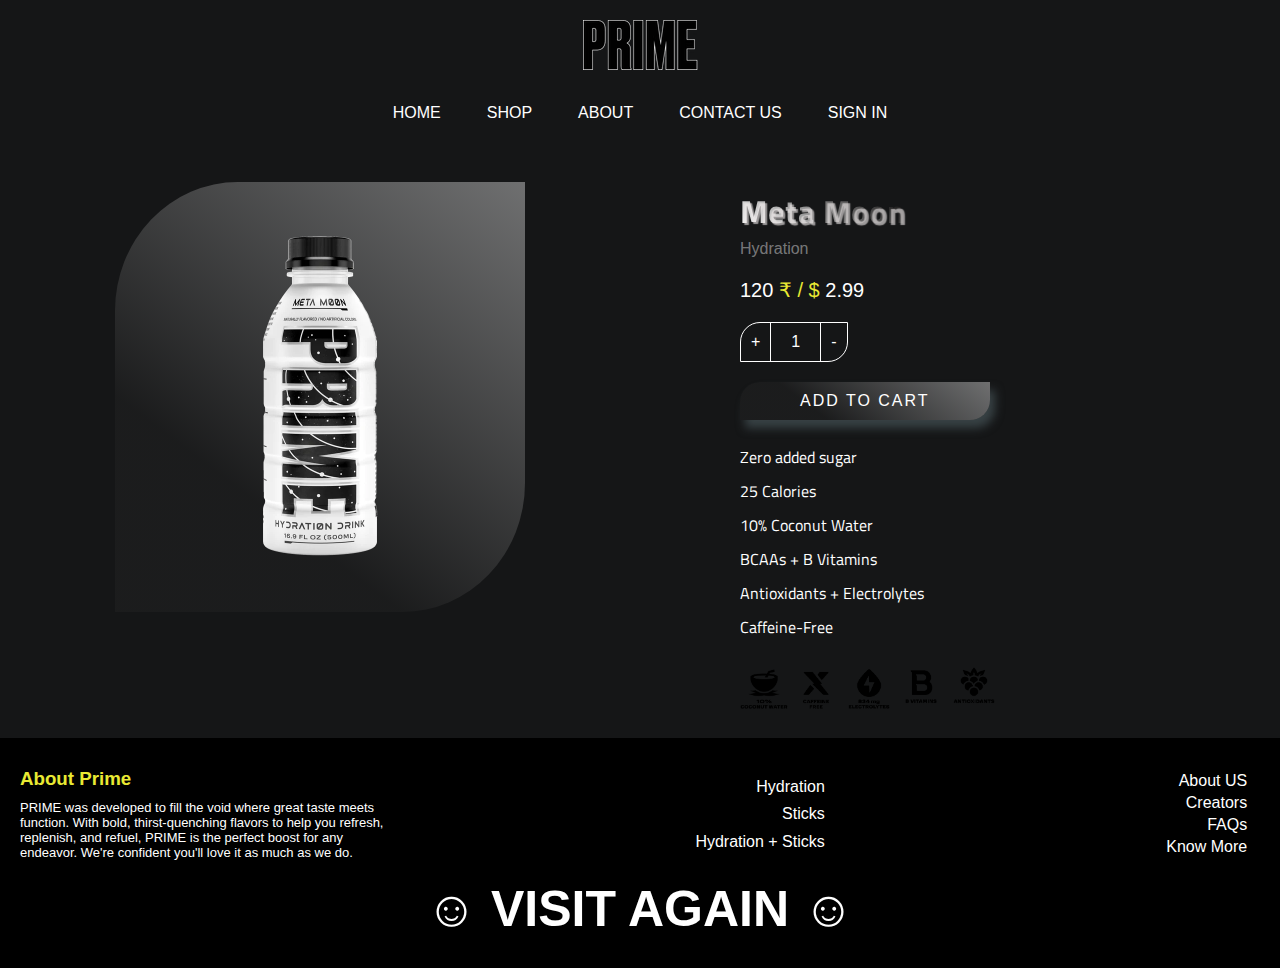
<file: MetaMoon.html>
<!DOCTYPE html>
<html lang="en">
<head>
    <meta charset="UTF-8">
    <meta http-equiv="X-UA-Compatible" content="IE=edge">
    <meta name="viewport" content="width=device-width, initial-scale=1.0">
    <link rel="stylesheet" href="buypagehtml.css">
    <title>Prime-Product</title>
    <link rel="preconnect" href="https://fonts.googleapis.com">
    <link rel="preconnect" href="https://fonts.gstatic.com" crossorigin>
    <link href="https://fonts.googleapis.com/css2?family=Titillium+Web:ital,wght@0,200;0,300;0,400;0,600;0,700;0,900;1,200;1,300;1,400;1,600;1,700&display=swap" rel="stylesheet">
</head>
<body>
    <div class="PRIME"> <img src="IMAGES/Prime-Logo_115x.avif" alt=""> </div>
    <nav>
        <ul>
            <a style="text-decoration: none;" href="index.html"><li>HOME </li></a>
            <a style="text-decoration: none;" href="products.html"><li>SHOP</li></a>
            <a style="text-decoration: none;" href="#end"><li>ABOUT</li></a>
            <a style="text-decoration: none;" href="#end"><li>CONTACT US</li></a>
            <a style="text-decoration: none;" href="signin.html"><li>SIGN IN</li></a>
          </ul>
    </nav>

    <div class="product-area">
        <div class="product-image">
            <img class="images" src="IMAGES/product-image/Prime-Metamoon-ProductDetail-front_700x.webp" alt="">
            <img class="images" src="IMAGES/product-image/Prime-Metamoon-ProductDetail-back_700x.webp" alt="">
            <img class="images" src="IMAGES/product-image/Prime-Metamoon-ProductDetail-side_700x.webp" alt="">
        </div>
        <div class="product-info">
            <h1 class="name" style="background-image: -webkit-linear-gradient(45deg,#ffffff, rgb(1, 0, 0));-webkit-background-clip: text;-webkit-text-fill-color: transparent;">Meta Moon</h1>
            <p class="subscript">Hydration</p>
            <p class="price"> <span class="prices">120 </span>₹ / $ <span class="prices2">2.99</span></p>            <div class="counter">
                <p class="icon" onclick="incrementQuantity()" style="border-right: 1px solid white;">+</p>
                <p class="quantity">1</p>
                <p class="icon icon2" onclick="decrementQuantity()" style="border-left: 1px solid white;">-</p>
            </div>
            <div class="buy">
                <p>ADD TO CART</p>
            </div>
            <div class="properties">
                <p class="prop-elements">Zero added sugar​</p>
                <p class="prop-elements">25 Calories​</p>
                <p class="prop-elements">10% Coconut Water</p>
                <p class="prop-elements">BCAAs + B Vitamins</p>
                <p class="prop-elements">Antioxidants + Electrolytes</p>
                <p class="prop-elements">Caffeine-Free</p>
            </div>
            <div class="properties-images">
                <img src="IMAGES/properties/PR-icon-1-Coconut_76.webp" alt="">
                <img src="IMAGES/properties/PR-icon-2-Caffeine_73.webp" alt="">
                <img src="IMAGES/properties/PR-icon-3-Electrolytes_61.webp" alt="">
                <img src="IMAGES/properties/PR-icon-4-BVitamins_21.webp" alt="">
                <img src="IMAGES/properties/PR-icon-5-Antioxidants_6.webp" alt="">
            </div>

        </div>
    </div>

    <footer>
        <div class="end" id="end">
            <div class="info">
            <h3 style="color: rgb(233, 233, 51)">About Prime</h3>
            <p>PRIME was developed to fill the void where great taste meets function. With bold, thirst-quenching flavors to help you refresh, replenish, and refuel, PRIME is the perfect boost for any endeavor. We're confident you'll love it as much as we do.</p>
            </div>
            <div class="drinks info">
                <a href="">Hydration</a>
                <a href="">Sticks</a>
                <a href="">Hydration + Sticks</a>
            </div>
            <div class="aboutus info">
            <a href="">About US</a>
            <a href="">Creators</a>
            <a href="">FAQs</a>
            <a href="">Know More</a>
            </div>
    
            
        </div>
        <h1 class="visit">  ☺ VISIT AGAIN ☺</h1>
    </footer>
    <script>
        document.addEventListener("DOMContentLoaded", function () {
          // Get all image elements and store them in an array
          const images = document.querySelectorAll(".images");
          
          let currentIndex = 0;
      
          function showImage(index) {
            // Hide all images
            images.forEach(image => image.style.opacity = 0);
      
            // Show the current image
            images[index].style.opacity = 1;
          }
      
          function cycleImages() {
            // Increment index and reset to 0 if it exceeds the number of images
            currentIndex = (currentIndex + 1) % images.length;
            showImage(currentIndex);
          }
      
          // Initial display
          showImage(currentIndex);
      
          // Set an interval to cycle images every 3 seconds (adjust as needed)
          setInterval(cycleImages, 2000);
        });

        function incrementQuantity() {
        var quantityElement = document.querySelector('.quantity');
        var currentQuantity = parseInt(quantityElement.textContent);
        quantityElement.textContent = currentQuantity + 1;
        var price = document.querySelector(".prices");
        price.textContent= 120*(currentQuantity+1) + " ";
        var price = document.querySelector(".prices2");
        price.textContent= " "+2.99*(currentQuantity+1) + " ";

    }

    function decrementQuantity() {
        var quantityElement = document.querySelector('.quantity');
        var currentQuantity = parseInt(quantityElement.textContent);
        if (currentQuantity > 1) {
            quantityElement.textContent = currentQuantity - 1;
            var price = document.querySelector(".prices");
            price.textContent= 120*(currentQuantity-1) + " ";
            var price = document.querySelector(".prices2");
            price.textContent=" "+2.99*(currentQuantity-1)+ " " ;
        }
    }

      </script>
</body>



</html>
</file>
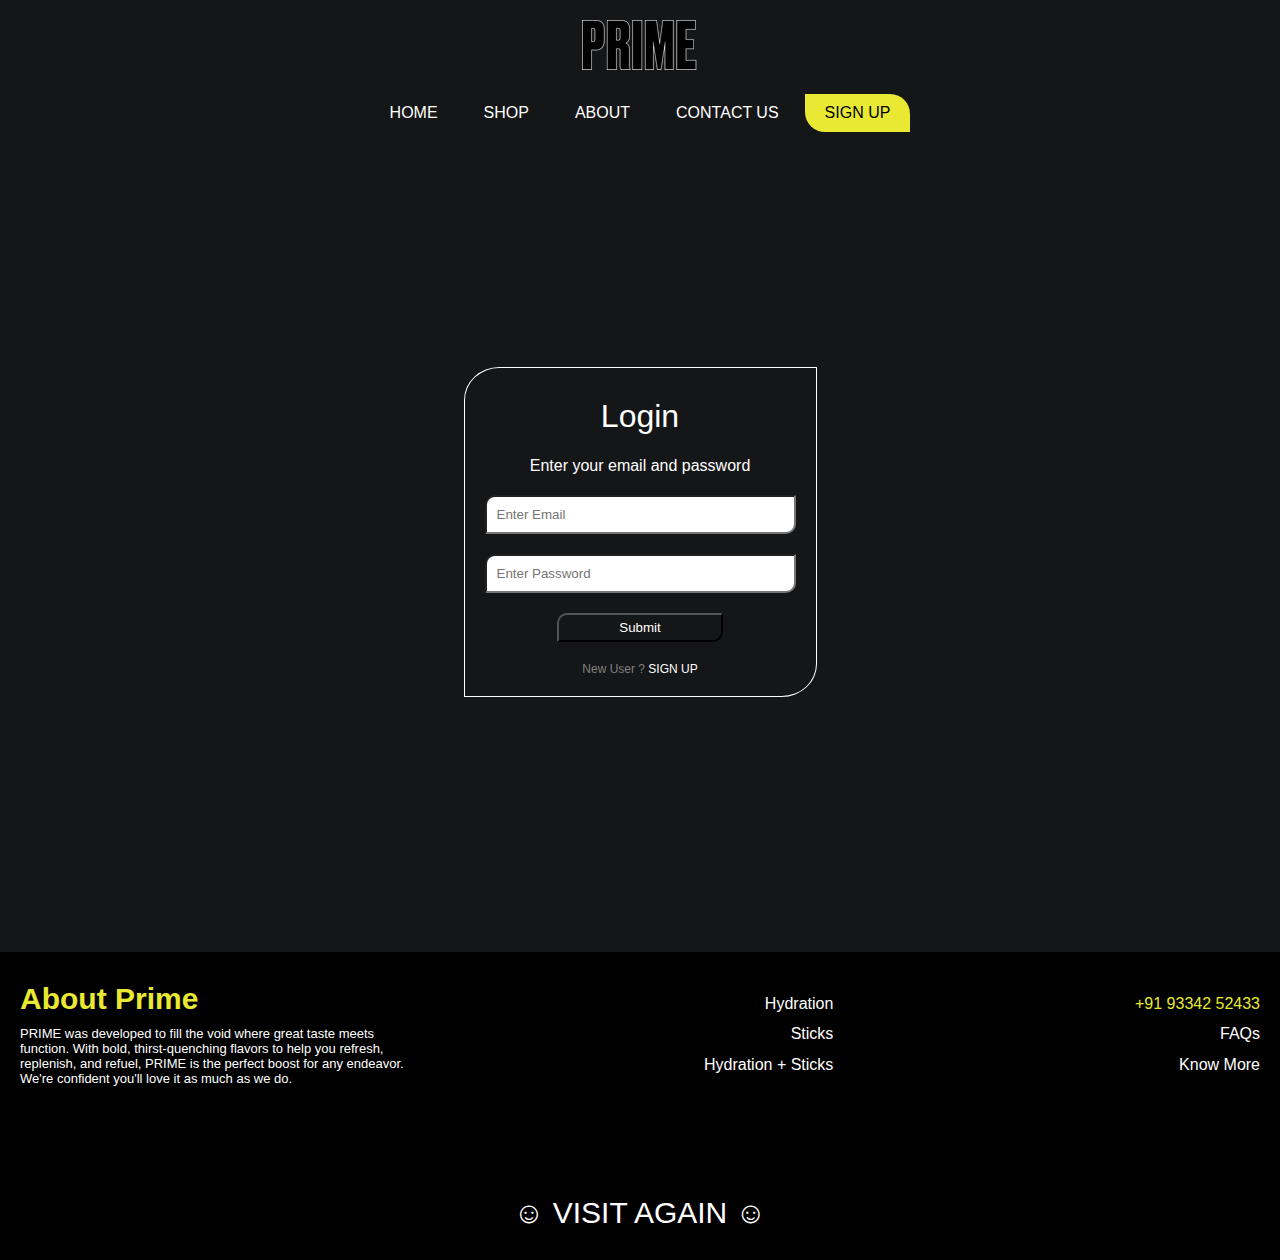
<file: signin.html>
<!DOCTYPE html>
<html lang="en">
<head>
    <meta charset="UTF-8">
    <meta http-equiv="X-UA-Compatible" content="IE=edge">
    <meta name="viewport" content="width=device-width, initial-scale=1.0">
    <title>Sign IN</title>
    <link rel="stylesheet" href="signinhtml.css">
    <link rel="preconnect" href="https://fonts.googleapis.com">
    <link rel="preconnect" href="https://fonts.gstatic.com" crossorigin>
    <link href="https://fonts.googleapis.com/css2?family=Montserrat:ital,wght@0,100..900;1,100..900&display=swap" rel="stylesheet">
    </head>
<body>
    <nav style="top: 0;">
        <div class="PRIME"> <img src="IMAGES/Prime-Logo_115x.avif" alt=""> </div>

        <ul>
            <a style="text-decoration: none;" href="index.html"><li>HOME </li></a>
            <a style="text-decoration: none;" href="products.html"><li>SHOP</li></a>
            <a style="text-decoration: none;" href="#end"><li>ABOUT</li></a>
            <a style="text-decoration: none;" href="#end"><li>CONTACT US</li></a>
            <a style="text-decoration: none;" href="signup.html"><li style="color: black; background-color: rgb(233, 233, 51);">SIGN UP</li></a>
          </ul>
    </nav>


    <div class="signin">
        <h1>Login</h1>
        <p>Enter your email and password</p>
        <form action="index.html">
            <input type="email" name="" id="email" placeholder="Enter Email" autocomplete="off">
            <input type="password" name="" id="password" placeholder="Enter Password">
            <input type="submit" id="submit"  value="Submit">
        </form>
        <div class="signup">New User ?  <a href="signup.html" class="signups">SIGN UP</a> </div>
    </div>

    <footer>
        <div class="end" id="end">
            <div class="info">
              <h3 style="font-size: 30px; color: rgb(233, 233, 51);">About Prime</h3>
              <p>PRIME was developed to fill the void where great taste meets function. With bold, thirst-quenching flavors to help you refresh, replenish, and refuel, PRIME is the perfect boost for any endeavor. We're confident you'll love it as much as we do.</p>
            </div>
            <div class="drinks info">
                <a href="">Hydration</a>
                <a href="">Sticks</a>
                <a href="">Hydration + Sticks</a>
            </div>
            <div class="aboutus info">
              <a href="" style="color: rgb(233, 233, 51);">+91 93342 52433</a>
              <a href="">FAQs</a>
              <a href="">Know More</a>
            </div>
      
            
          </div>
          <h1 style="text-align: center;" class="visit"> ☺ VISIT AGAIN  ☺</h1>
        </footer>
</body>
</html>
</file>
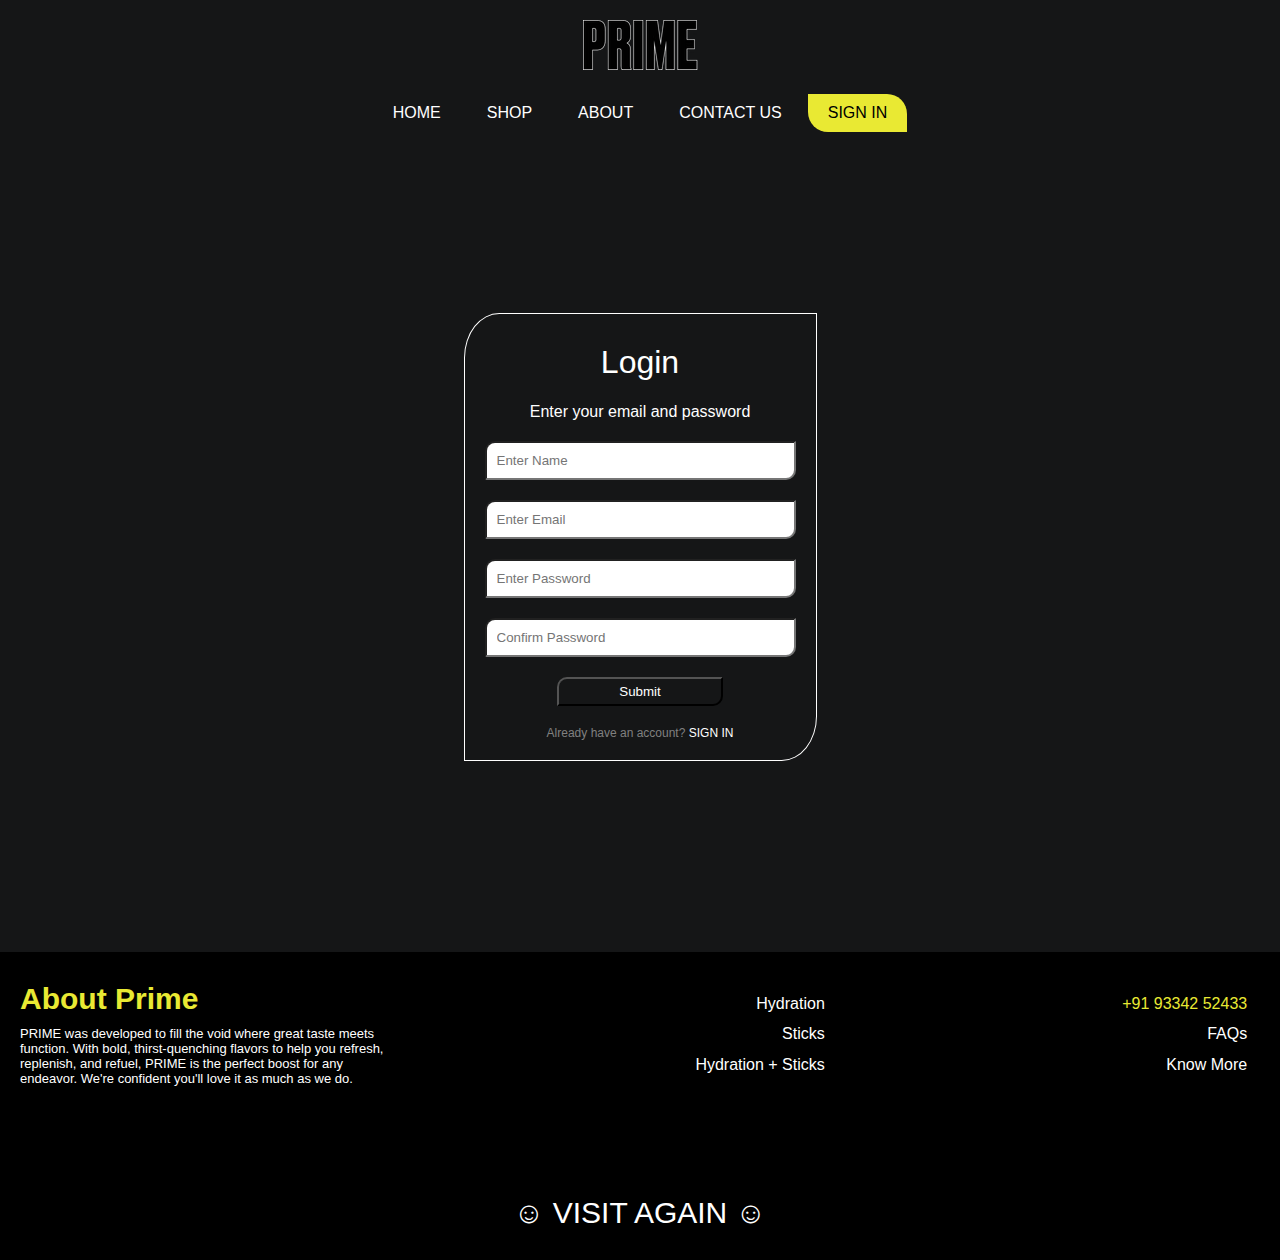
<file: signup.html>
<!DOCTYPE html>
<html lang="en">
<head>
    <meta charset="UTF-8">
    <meta http-equiv="X-UA-Compatible" content="IE=edge">
    <meta name="viewport" content="width=device-width, initial-scale=1.0">
    <title>Sign UP</title>
    <link rel="stylesheet" href="signuphtml.css">
    <link rel="preconnect" href="https://fonts.googleapis.com">
    <link rel="preconnect" href="https://fonts.gstatic.com" crossorigin>
    <link href="https://fonts.googleapis.com/css2?family=Montserrat:ital,wght@0,100..900;1,100..900&display=swap" rel="stylesheet">
    </head>
<body>
    <nav style="top: 0;">
        <div class="PRIME"> <img src="IMAGES/Prime-Logo_115x.avif" alt=""> </div>

        <ul>
            <a style="text-decoration: none;" href="index.html"><li>HOME </li></a>
            <a style="text-decoration: none;" href="products.html"><li>SHOP</li></a>
            <a style="text-decoration: none;" href="#end"><li>ABOUT</li></a>
            <a style="text-decoration: none;" href="#end"><li>CONTACT US</li></a>
            <a style="text-decoration: none;" href="signin.html"><li style="color: black; background-color: rgb(233, 233, 51);">SIGN IN</li></a>
          </ul>
    </nav>


    <div class="signin" style="margin-top: 10px;">
        <h1>Login</h1>
        <p>Enter your email and password</p>
        <form action="index.html">
            <input type="text" name="" id="name" placeholder="Enter Name" autocomplete="off">
            <input type="email" name="" id="email" placeholder="Enter Email" autocomplete="off">
            <input type="password" name="" id="password" placeholder="Enter Password">
            <input type="password" placeholder="Confirm Password">
            <input type="submit" id="submit"  value="Submit">
        </form>
        <div class="signup">Already have an account? <a href="signin.html" class="signups">SIGN IN</a> </div>
    </div>

    <footer>
        <div class="end" id="end">
            <div class="info">
              <h3 style="font-size: 30px; color: rgb(233, 233, 51);">About Prime</h3>
              <p>PRIME was developed to fill the void where great taste meets function. With bold, thirst-quenching flavors to help you refresh, replenish, and refuel, PRIME is the perfect boost for any endeavor. We're confident you'll love it as much as we do.</p>
            </div>
            <div class="drinks info">
                <a href="">Hydration</a>
                <a href="">Sticks</a>
                <a href="">Hydration + Sticks</a>
            </div>
            <div class="aboutus info">
              <a href="" style="color: rgb(233, 233, 51);">+91 93342 52433</a>
              <a href="">FAQs</a>
              <a href="">Know More</a>
            </div>
      
            
          </div>
          <h1 style="text-align: center;" class="visit"> ☺ VISIT AGAIN  ☺</h1>
        </footer>
</body>
</html>
</file>
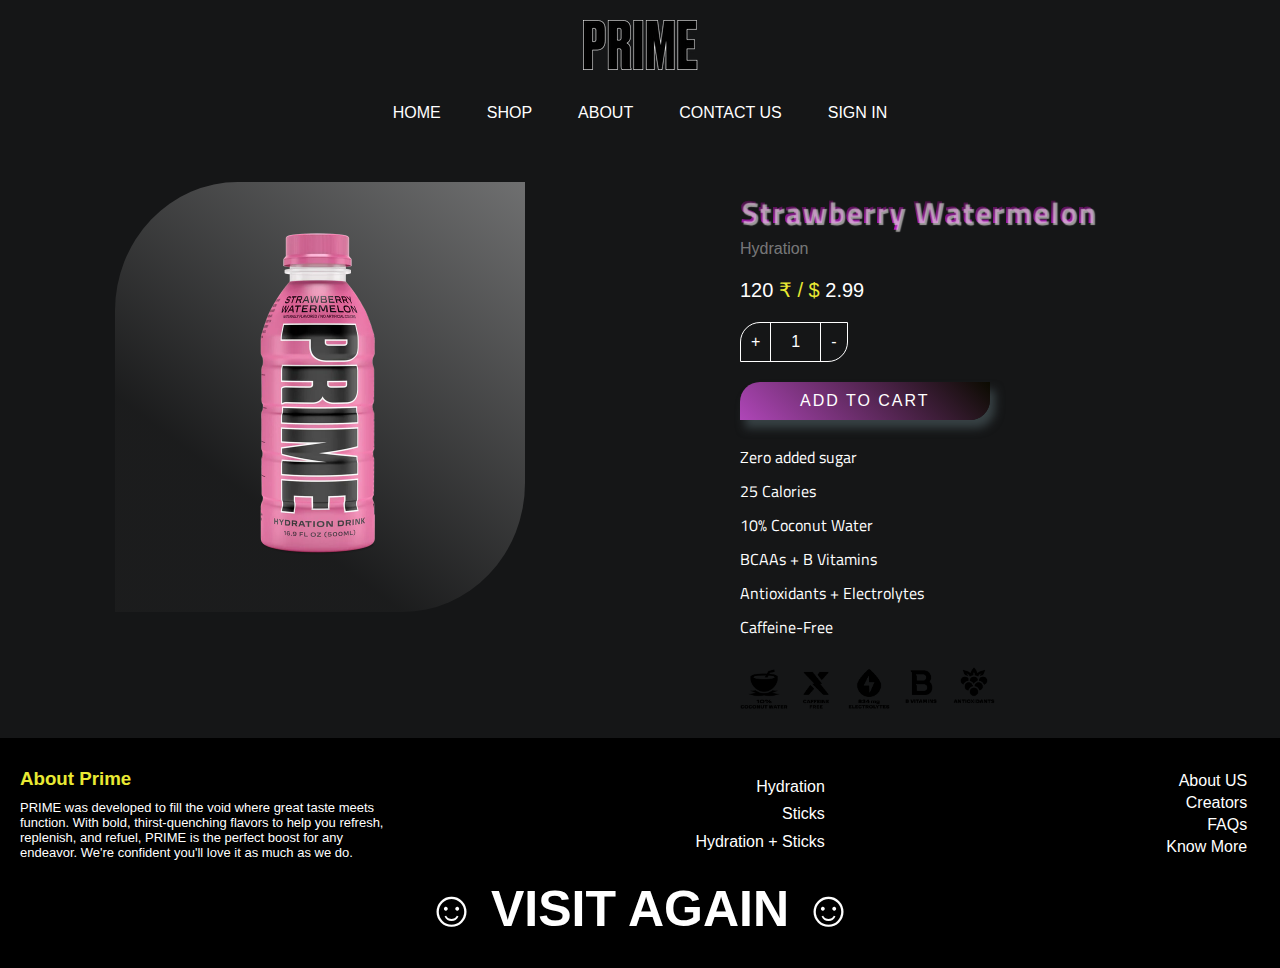
<file: Stawberry.html>
<!DOCTYPE html>
<html lang="en">
<head>
    <meta charset="UTF-8">
    <meta http-equiv="X-UA-Compatible" content="IE=edge">
    <meta name="viewport" content="width=device-width, initial-scale=1.0">
    <link rel="stylesheet" href="buypagehtml.css">
    <title>Prime-Product</title>
    <link rel="preconnect" href="https://fonts.googleapis.com">
    <link rel="preconnect" href="https://fonts.gstatic.com" crossorigin>
    <link href="https://fonts.googleapis.com/css2?family=Titillium+Web:ital,wght@0,200;0,300;0,400;0,600;0,700;0,900;1,200;1,300;1,400;1,600;1,700&display=swap" rel="stylesheet">
</head>
<body>
    <div class="PRIME"> <img src="IMAGES/Prime-Logo_115x.avif" alt=""> </div>
    <nav>
        <ul>
            <a style="text-decoration: none;" href="index.html"><li>HOME </li></a>
            <a style="text-decoration: none;" href="products.html"><li>SHOP</li></a>
            <a style="text-decoration: none;" href="#end"><li>ABOUT</li></a>
            <a style="text-decoration: none;" href="#end"><li>CONTACT US</li></a>
            <a style="text-decoration: none;" href="signin.html"><li>SIGN IN</li></a>
          </ul>
    </nav>

    <div class="product-area">
        <div class="product-image">
            <img class="images" src="IMAGES/product-image/Front_700x.webp" alt="">
            <img class="images" src="IMAGES/product-image/Side_700x.webp" alt="">
            <img class="images" src="IMAGES/product-image/Back_700x.webp" alt="">

        </div>
        <div class="product-info">
            <h1 class="name" style="background-image: -webkit-linear-gradient(90deg,#cd1add, rgb(13, 13, 0));
            -webkit-background-clip: text;
            -webkit-text-fill-color: transparent;">Strawberry Watermelon</h1>
            <p class="subscript">Hydration</p>
            <p class="price"> <span class="prices">120 </span>₹ / $ <span class="prices2">2.99</span></p>
            <div class="counter">
                <p class="icon" onclick="incrementQuantity()" style="border-right: 1px solid white;">+</p>
                <p class="quantity">1</p>
                <p class="icon icon2" onclick="decrementQuantity()" style="border-left: 1px solid white;">-</p>
            </div>
            <div class="buy" style="background: linear-gradient(45deg,#af46b8, rgb(11, 11, 0));">
                <p>ADD TO CART</p>
            </div>
            <div class="properties">
                <p class="prop-elements">Zero added sugar​</p>
                <p class="prop-elements">25 Calories​</p>
                <p class="prop-elements">10% Coconut Water</p>
                <p class="prop-elements">BCAAs + B Vitamins</p>
                <p class="prop-elements">Antioxidants + Electrolytes</p>
                <p class="prop-elements">Caffeine-Free</p>
            </div>
            <div class="properties-images">
                <img src="IMAGES/properties/PR-icon-1-Coconut_76.webp" alt="">
                <img src="IMAGES/properties/PR-icon-2-Caffeine_73.webp" alt="">
                <img src="IMAGES/properties/PR-icon-3-Electrolytes_61.webp" alt="">
                <img src="IMAGES/properties/PR-icon-4-BVitamins_21.webp" alt="">
                <img src="IMAGES/properties/PR-icon-5-Antioxidants_6.webp" alt="">
            </div>

        </div>
    </div>

    <footer>
        <div class="end" id="end">
            <div class="info">
            <h3 style="color: rgb(233, 233, 51)">About Prime</h3>
            <p>PRIME was developed to fill the void where great taste meets function. With bold, thirst-quenching flavors to help you refresh, replenish, and refuel, PRIME is the perfect boost for any endeavor. We're confident you'll love it as much as we do.</p>
            </div>
            <div class="drinks info">
                <a href="products.html">Hydration</a>
                <a href="products.html">Sticks</a>
                <a href="products.html">Hydration + Sticks</a>
            </div>
            <div class="aboutus info">
            <a href="">About US</a>
            <a href="">Creators</a>
            <a href="">FAQs</a>
            <a href="">Know More</a>
            </div>
    
            
        </div>
        <h1 class="visit">  ☺ VISIT AGAIN ☺</h1>
    </footer>
    <script>
        document.addEventListener("DOMContentLoaded", function () {
          // Get all image elements and store them in an array
          const images = document.querySelectorAll(".images");
          
          let currentIndex = 0;
      
          function showImage(index) {
            // Hide all images
            images.forEach(image => image.style.opacity = 0);
      
            // Show the current image
            images[index].style.opacity = 1;
          }
      
          function cycleImages() {
            // Increment index and reset to 0 if it exceeds the number of images
            currentIndex = (currentIndex + 1) % images.length;
            showImage(currentIndex);
          }
      
          // Initial display
          showImage(currentIndex);
      
          // Set an interval to cycle images every 3 seconds (adjust as needed)
          setInterval(cycleImages, 2000);
        });

    function incrementQuantity() {
        var quantityElement = document.querySelector('.quantity');
        var currentQuantity = parseInt(quantityElement.textContent);
        quantityElement.textContent = currentQuantity + 1;
        var price = document.querySelector(".prices");
        price.textContent= 120*(currentQuantity+1) + " ";
        var price = document.querySelector(".prices2");
        price.textContent= 2.99*(currentQuantity+1) + " ";

    }

    function decrementQuantity() {
        var quantityElement = document.querySelector('.quantity');
        var currentQuantity = parseInt(quantityElement.textContent);
        if (currentQuantity > 1) {
            quantityElement.textContent = currentQuantity - 1;
            var price = document.querySelector(".prices");
            price.textContent= 120*(currentQuantity-1) + " ";
            var price = document.querySelector(".prices2");
            price.textContent= 2.99*(currentQuantity-1) + " ";
        }
    }

      </script>
</body>



</html>
</file>
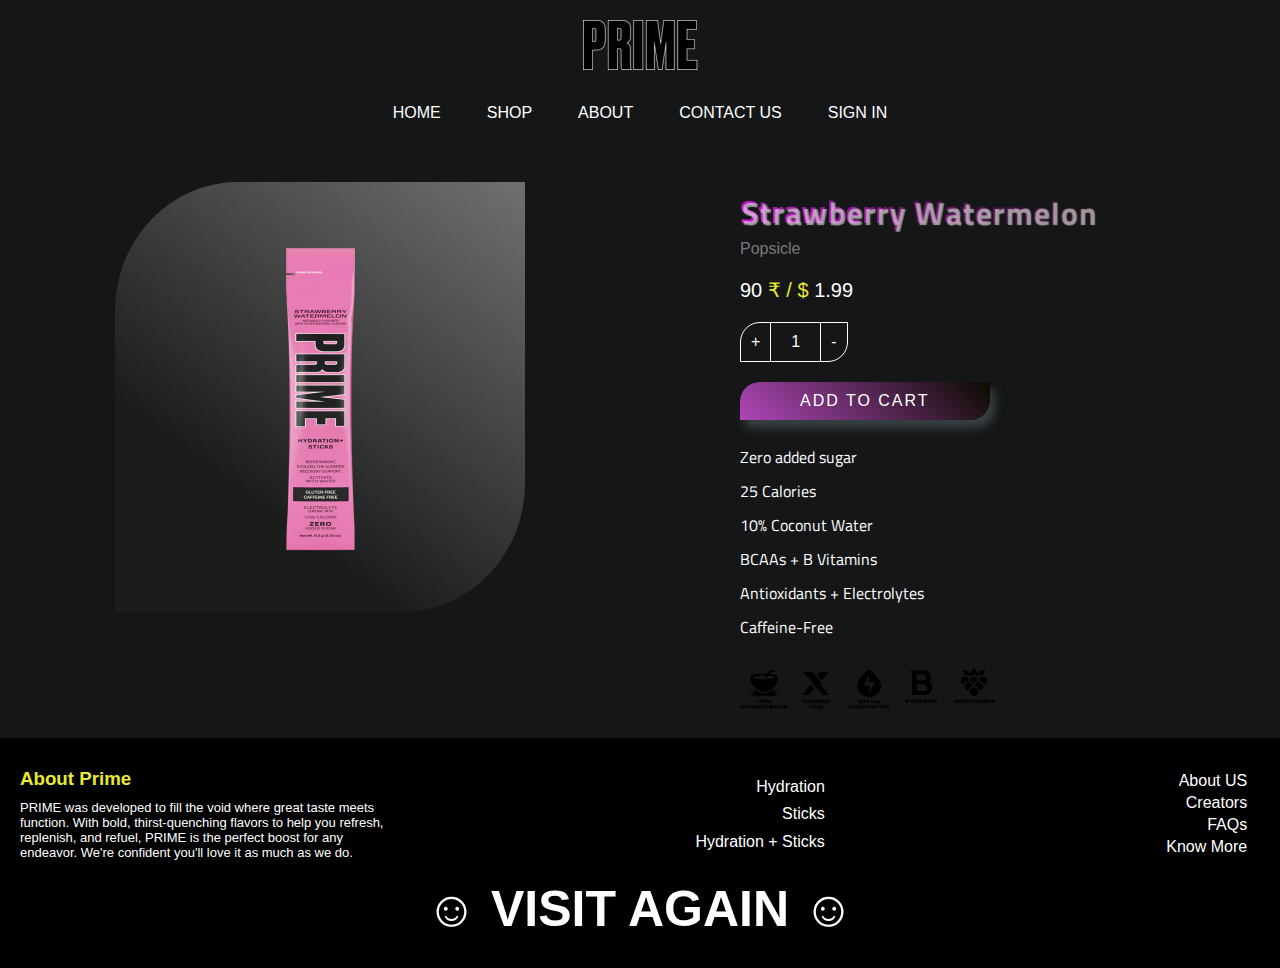
<file: Straberrypop.html>
<!DOCTYPE html>
<html lang="en">
<head>
    <meta charset="UTF-8">
    <meta http-equiv="X-UA-Compatible" content="IE=edge">
    <meta name="viewport" content="width=device-width, initial-scale=1.0">
    <link rel="stylesheet" href="buypagehtml.css">
    <title>Prime-Product</title>
    <link rel="preconnect" href="https://fonts.googleapis.com">
    <link rel="preconnect" href="https://fonts.gstatic.com" crossorigin>
    <link href="https://fonts.googleapis.com/css2?family=Titillium+Web:ital,wght@0,200;0,300;0,400;0,600;0,700;0,900;1,200;1,300;1,400;1,600;1,700&display=swap" rel="stylesheet">
</head>
<body>
    <div class="PRIME"> <img src="IMAGES/Prime-Logo_115x.avif" alt=""> </div>
    <nav>
        <ul>
            <a style="text-decoration: none;" href="index.html"><li>HOME </li></a>
            <a style="text-decoration: none;" href="products.html"><li>SHOP</li></a>
            <a style="text-decoration: none;" href="#end"><li>ABOUT</li></a>
            <a style="text-decoration: none;" href="#end"><li>CONTACT US</li></a>
            <a style="text-decoration: none;" href="signin.html"><li>SIGN IN</li></a>
          </ul>
    </nav>

    <div class="product-area">
        <div class="product-image">
            <img class="images" src="IMAGES/product-image/pop/swsticksfront_700x.webp" alt="">
            <img class="images" src="IMAGES/product-image/pop/Prime_HydrationStick_combo_StrawberryWatermelon_0000_700x.webp" alt="">
            <img class="images" src="IMAGES/product-image/pop/Prime_HydrationStick_combo_StrawberryWatermelon_0000_700x.webp" alt="">
        </div>
        <div class="product-info">
            <h1 class="name" style="background-image: -webkit-linear-gradient(60deg,#cd1add, rgb(11, 11, 0));-webkit-background-clip: text;-webkit-text-fill-color: transparent;">Strawberry Watermelon</h1>
            <p class="subscript">Popsicle</p>
            <p class="price"> <span class="prices">90 </span>₹ / $ <span class="prices2">1.99</span></p>            <div class="counter">
                <p class="icon" onclick="incrementQuantity()" style="border-right: 1px solid white;">+</p>
                <p class="quantity">1</p>
                <p class="icon icon2" onclick="decrementQuantity()" style="border-left: 1px solid white;">-</p>
            </div>
            <div class="buy" style="background: linear-gradient(45deg,#af46b8, rgb(11, 11, 0));">
                <p>ADD TO CART</p>
            </div>
            <div class="properties">
                <p class="prop-elements">Zero added sugar​</p>
                <p class="prop-elements">25 Calories​</p>
                <p class="prop-elements">10% Coconut Water</p>
                <p class="prop-elements">BCAAs + B Vitamins</p>
                <p class="prop-elements">Antioxidants + Electrolytes</p>
                <p class="prop-elements">Caffeine-Free</p>
            </div>
            <div class="properties-images">
                <img src="IMAGES/properties/PR-icon-1-Coconut_76.webp" alt="">
                <img src="IMAGES/properties/PR-icon-2-Caffeine_73.webp" alt="">
                <img src="IMAGES/properties/PR-icon-3-Electrolytes_61.webp" alt="">
                <img src="IMAGES/properties/PR-icon-4-BVitamins_21.webp" alt="">
                <img src="IMAGES/properties/PR-icon-5-Antioxidants_6.webp" alt="">
            </div>

        </div>
    </div>

    <footer>
        <div class="end" id="end">
            <div class="info">
            <h3 style="color: rgb(233, 233, 51)">About Prime</h3>
            <p>PRIME was developed to fill the void where great taste meets function. With bold, thirst-quenching flavors to help you refresh, replenish, and refuel, PRIME is the perfect boost for any endeavor. We're confident you'll love it as much as we do.</p>
            </div>
            <div class="drinks info">
                <a href="">Hydration</a>
                <a href="">Sticks</a>
                <a href="">Hydration + Sticks</a>
            </div>
            <div class="aboutus info">
            <a href="">About US</a>
            <a href="">Creators</a>
            <a href="">FAQs</a>
            <a href="">Know More</a>
            </div>
    
            
        </div>
        <h1 class="visit">  ☺ VISIT AGAIN ☺</h1>
    </footer>
    <script>
        document.addEventListener("DOMContentLoaded", function () {
          // Get all image elements and store them in an array
          const images = document.querySelectorAll(".images");
          
          let currentIndex = 0;
      
          function showImage(index) {
            // Hide all images
            images.forEach(image => image.style.opacity = 0);
      
            // Show the current image
            images[index].style.opacity = 1;
          }
      
          function cycleImages() {
            // Increment index and reset to 0 if it exceeds the number of images
            currentIndex = (currentIndex + 1) % images.length;
            showImage(currentIndex);
          }
      
          // Initial display
          showImage(currentIndex);
      
          // Set an interval to cycle images every 3 seconds (adjust as needed)
          setInterval(cycleImages, 2000);
        });

        function incrementQuantity() {
        var quantityElement = document.querySelector('.quantity');
        var currentQuantity = parseInt(quantityElement.textContent);
        quantityElement.textContent = currentQuantity + 1;
        var price = document.querySelector(".prices");
        price.textContent= 90*(currentQuantity+1) + " ";
        var price = document.querySelector(".prices2");
        price.textContent= 1.99*(currentQuantity+1) + " ";

    }

    function decrementQuantity() {
        var quantityElement = document.querySelector('.quantity');
        var currentQuantity = parseInt(quantityElement.textContent);
        if (currentQuantity > 1) {
            quantityElement.textContent = currentQuantity - 1;
            var price = document.querySelector(".prices");
            price.textContent= 90*(currentQuantity-1) + " ";
            var price = document.querySelector(".prices2");
            price.textContent= 1.99*(currentQuantity-1) + " ";
        }
    }

      </script>
</body>



</html>
</file>
<file: style.css>
*{
    margin: 0;
    padding: 0;
    box-sizing: border-box;
    font-family: 'Lucida Sans', 'Lucida Sans Regular', 'Lucida Grande', 'Lucida Sans Unicode', Geneva, Verdana, sans-serif;
    scroll-behavior: smooth;
    color: white;
}
body{
    background-color: #151617;
}

.PRIME{
    color: red;
    text-align: center;
    padding: 20px;
}

nav ul{
    display: flex;
    justify-content: center;
    list-style: none;
}
nav ul a li{
    padding: 10px 20px;
    transition: all 350ms ease-in-out;
    margin: 0px 3px;
    cursor: pointer;
    border-top-right-radius: 20px;
    border-bottom-left-radius: 20px;

}
nav ul a li:hover{
    background-color: #fff;  
    color: #151617;
   

   
}


nav ul li a{
    color: rgb(206, 187, 187);
    text-decoration: none;
    font-weight: 800;
}

.products{
    color: aquamarine;
    font-size: 35px;
    margin-top: 30px;
    text-align: center;
}

h1{
    color: rgb(255, 255, 255);
    font-size: 100px;
    letter-spacing: 20px;
    text-align: center;
    margin-top: 50px;
    margin-bottom: 20px;
    opacity: 0.3;
    
    
}

.images{
    display: flex;
    justify-content: center;
    margin-bottom: 30px;
    transform: translateY(-100px);
}
.images table tr td img{
    transition: 0.2s;
    cursor: pointer;
}
table tr td:hover img{
    transform: scale(1.08);
    transition: 0.2s;
}

.buy a{
    background-color: rgb(255, 255, 255);
    padding:5px 40px;
    margin-top: 10px;
    border-top-right-radius: 20px;
    border-bottom-left-radius: 20px;
    text-decoration: none;
    color: rgb(75, 67, 67);
    text-transform:initial;
    transition: 0.5s;
}
.buy a:hover{
    transition: 0.5s;
    border-top-left-radius: 20px;
    border-bottom-right-radius: 20px;
    border-top-right-radius: 0px;
    border-bottom-left-radius: 0px;
    color: rgb(0, 0, 0) ;
    background-color: rgb(233, 233, 51);
}
.buy{
    transition: 0.3s;
}

.ad .img{
    display: flex;
    justify-content: space-evenly;
}
.ad .img img{
    width: 38%;
}

.ad{
    display: flex;
    flex-direction: column;
    justify-content: center;
    align-items: center;
}

.button{
    width: 250px;
    padding: 10px 20px;
    margin-top: 20px;
    background-color: rgb(255, 251, 251);
    color: black;
    font-weight: 700;
    font-size: 20px;
    border-top-right-radius: 20px;
    border-bottom-left-radius: 20px;
    cursor: pointer;
    transition: 0.3s all ease-in;
}

.button:hover{
    background-color: rgb(233, 233, 51);
    color: black;
    border-top-left-radius: 20px;
    border-bottom-right-radius: 20px;
    border-top-right-radius: 0px;
    border-bottom-left-radius: 0px;
    
}

footer form{
    display: flex;
    flex-direction: column;
    justify-content: center;
    align-items:flex-start;
}
footer form input{
    width: 400px;
    margin: 15px;
    background-color: #fff;
    padding: 12px;
    border-top-right-radius: 20px;
    border-bottom-left-radius: 20px;
    color: black;
    transition: 0.3s ease-in-out;
    outline: none;
}

form input:focus{
    border-top-left-radius: 20px;
    border-bottom-right-radius: 20px;
    border-top-right-radius: 0px;
    border-bottom-left-radius: 0px;
}
input::placeholder{
    color: #151617;
}
textarea::placeholder{
    color: #151617;
    font-size: 14px;
}

footer form textarea{
    width: 400px;
    padding: 12px;
    margin: 15px;
    background-color: #fff;
    border-top-right-radius: 40px;
    border-bottom-left-radius: 40px;    color: black;
    outline:none;
    transition: 0.3s ease-in;
}
textarea:focus{
    border-top-left-radius: 30px;
    border-bottom-right-radius: 30px;
    border-top-right-radius: 0px;
    border-bottom-left-radius: 0px;
}

.submit{
    width: 100px;
    padding: 8px;
    border-top-right-radius: 20px;
    border-bottom-left-radius: 20px;
    background-color:white;
    color: #020304;
    cursor: pointer;
    transition: 0.5s;
}
.submit:hover{
    background-color: rgb(233, 233, 51);
    color: black;
    border-top-left-radius: 20px;
    border-bottom-right-radius: 20px;
    border-top-right-radius: 0px;
    border-bottom-left-radius: 0px;
}
h2{
    color: #fff;
    margin-left: 15px;
    padding-top: 30px;
    margin-bottom: 30px;
}
footer{
    background-color:#25282a;
    margin-top: 20px;
    border-top-left-radius: 25px;
    border-top-right-radius: 25px;

}

.end{
    display: flex;
    background-color: black;
}
.info{
    width: 33%;
    display: flex;
    flex-direction: column;
    justify-content:space-evenly;
    align-items: flex-start;
    margin-top: 20px;
    padding: 10px 20px;
    margin-bottom: 100px;
}

.info a{
    color: white;
    text-decoration: none;
}

.drinks{
    align-items: flex-end;
}
.aboutus{
    align-items: flex-end;
}
.info p{
    font-size: 13px;
    margin-top: 10px;
}

.visit{
    background-color: black;
    opacity: 1;
    margin: 0;
    font-size: 30px;
    padding-bottom: 30px;
}
</file>
<file: buypagehtml.css>
*{
    margin: 0;
    padding: 0;
    box-sizing: border-box;
    font-family: 'Lucida Sans', 'Lucida Sans Regular', 'Lucida Grande', 'Lucida Sans Unicode', Geneva, Verdana, sans-serif;
    scroll-behavior: smooth;
    color: white;
    scroll-behavior: smooth;
    

}
body{
    background-color: #151617;
}

.PRIME{
    color: red;
    text-align: center;
    padding: 20px;
}

nav ul{
    display: flex;
    justify-content: center;
    list-style: none;
}
nav ul a li{
    padding: 10px 20px;
    transition: all 350ms ease-in-out;
    margin: 0px 3px;
    cursor: pointer;
    border-top-right-radius: 20px;
    border-bottom-left-radius: 20px;

}
nav ul a li:hover{
    background-color: #fff;  
    color: #151617;
    border-top-left-radius: 20px;
    border-bottom-right-radius: 20px;
    border-top-right-radius: 0px;
    border-bottom-left-radius: 0px;

   
}
nav ul li a{
    color: rgb(206, 187, 187);
    text-decoration: none;
    font-weight: 800;
}

/*PRODUCT*/

.product-area{
    display: flex;
    width: 100%;
    justify-content: space-evenly;
    align-items: start;
    margin-top: 50px;
}

.product-image{
    width: 50%;
    display: flex;
    justify-content: center;
}
.product-image img{
    width: 32%;
    padding: 40px 30px;
    border-top-left-radius: 30%;
    border-bottom-right-radius: 30%;
    background: linear-gradient(217deg, rgba(255, 255, 255, 0.384), rgba(42, 42, 42, 0.306) 70.71%);
    position: absolute;
}
.product-info{
    width: 50%;
    display: flex;
    flex-direction: column;
    justify-content: center;
    align-items: start;
    padding-left: 100px;
}
.name{
    font-family: "Titillium Web", sans-serif;
    letter-spacing: 1px;
    margin-top: 5px;
    
    text-shadow: 2px 2px 1px rgba(240, 236, 236, 0.622);
}
.subscript{
    color: #ffffff6e;
    margin-top: 5px;
}
.price{
    color: rgb(233, 233, 51);
    margin-top: 20px;
    font-size: 20px;
}
.counter{
    display: flex;
    border: 1px solid white;
    border-top-left-radius: 20px;
    border-bottom-right-radius: 20px;
    margin-top: 20px;
    user-select: none;
    -webkit-user-select: none;
    -moz-user-select: none;
    -ms-user-select: none;
}
.icon{
    padding: 10px;
    cursor: pointer;
}
.quantity{
    padding: 10px 20px;
}
.buy{
    padding: 10px 60px;
    background: linear-gradient(217deg, rgba(255, 255, 255, 0.384), rgba(42, 42, 42, 0.306) 70.71%);
    border-top-left-radius : 20px;
    border-bottom-right-radius: 20px;
    margin-top: 20px;
    letter-spacing: 2px;
    cursor: pointer;
    box-shadow: 5px 8px 10px rgb(56, 66, 69);
    user-select: none;
    -webkit-user-select: none;
    -moz-user-select: none;
    -ms-user-select: none;
    transition: 0.2s;
}
.buy:active{
    background-color: #fff;
    transform: scale(0.95);
}
.buy:active p{
    color: #151617;
}
.buy p{
    color: #fff;
}
.properties{
    margin-top: 20px;
}
.prop-elements{
    font-family: "Titillium Web", sans-serif;
    padding: 5px 0px;
}
.properties-images{
    margin-top: 20px;
}

.properties-images img{
    width: 3rem;
}

footer{
    background-color:#25282a;
    margin-top: 20px;
    border-top-left-radius: 25px;
    border-top-right-radius: 25px;

}

.end{
    display: flex;
    background-color: black;
}
.info{
    width: 33%;
    display: flex;
    flex-direction: column;
    justify-content:space-evenly;
    align-items: flex-start;
    margin-top: 20px;
    padding: 10px 20px;
    margin-bottom: 10px;
}

.info a{
    color: white;
    text-decoration: none;
}

.drinks{
    align-items: flex-end;
}
.aboutus{
    align-items: flex-end;
}
.info p{
    font-size: 13px;
    margin-top: 10px;
}

.visit{
    background-color: black;
    opacity: 1;
    margin: 0;
    font-size: 50px;
    padding-bottom: 30px;
    text-align: center;
}
</file>
<file: signinhtml.css>
*{
    font-family: 'Lucida Sans', 'Lucida Sans Regular', 'Lucida Grande', 'Lucida Sans Unicode', Geneva, Verdana, sans-serif;
    padding: 0px;
    margin: 0px;
    outline: none;
    color: white;
    scroll-behavior: smooth;

}

.PRIME{
    color: red;
    text-align: center;
    padding: 20px;
}

nav ul{
    display: flex;
    justify-content: center;
    list-style: none;
}
nav ul a li{
    padding: 10px 20px;
    transition: all 350ms ease-in-out;
    margin: 0px 3px;
    cursor: pointer;
    border-top-right-radius: 20px;
    border-bottom-left-radius: 20px;

}
nav ul a li:hover{
    background-color: #fff;  
    color: #151617;
    

   
}
nav ul li a{
    color: rgb(206, 187, 187);
    text-decoration: none;
    font-weight: 800;
}



body{
    display: flex;
    justify-content: space-between;
    align-items: center;
    flex-direction: column;

    height: 140vh;
    background-color: #151617;
}
h1{
    margin: 10px 0px 22px 0px ;
    font-weight: 100;
}


.signin{
    display: flex;
    flex-direction: column;
    border: 1px solid white;
    align-items: center;
    padding: 20px;
    border-top-left-radius: 10%;
    border-bottom-right-radius: 10%;
}
form{
    display: flex;
    align-items: center;
    flex-direction: column;
    
}
form input{
    margin-top: 20px;
    padding: 10px 120px 10px 10px;
    border-top-left-radius: 10px;
    border-bottom-right-radius: 10px;
    transition: 0.2s ease-in;
}

form input:focus{
    background-color: #fff;
    color: black;
    cursor: pointer;
    border-top-right-radius: 10px;
    border-bottom-left-radius: 10px;
    border-top-left-radius: 0px;
    border-bottom-right-radius: 0px;

}
form input:focus:placeholder{
    color: black;
}
#submit{
    background-color:transparent;
    padding: 5px 60px ;
    border-top-left-radius: 10px;
    border-bottom-right-radius: 10px;
    transition: 0.2s ease-in;
}
#submit:hover{
    background-color: #fff;
    color: black;
    cursor: pointer;
    border-top-right-radius: 10px;
    border-bottom-left-radius: 10px;
    border-top-left-radius: 0px;
    border-bottom-right-radius: 0px;

}

.signups{
    width: 100%;
    text-align: center;
    margin-top: 20px;
    font-size: 12px;
    text-decoration: none;
    color: rgb(255, 255, 255);
}
.signup{
    font-size: 12px;
    margin-top: 20px;
    color: grey;
}

h2{
    color: #fff;
    margin-left: 15px;
    padding-top: 30px;
    margin-bottom: 30px;
}
footer{
    background-color:#25282a;
    margin-top: 20px;
    border-top-left-radius: 25px;
    border-top-right-radius: 25px;

}

.end{
    display: flex;
    background-color: black;
}
.info{
    width: 33%;
    display: flex;
    flex-direction: column;
    justify-content:space-evenly;
    align-items: flex-start;
    margin-top: 20px;
    padding: 10px 20px;
    margin-bottom: 100px;
}

.info a{
    color: white;
    text-decoration: none;
}

.drinks{
    align-items: flex-end;
}
.aboutus{
    align-items: flex-end;
}
.info p{
    font-size: 13px;
    margin-top: 10px;
}

.visit{
    background-color: black;
    opacity: 1;
    margin: 0;
    font-size: 30px;
    padding-bottom: 30px;
}
</file>
<file: signuphtml.css>
*{
    font-family: 'Lucida Sans', 'Lucida Sans Regular', 'Lucida Grande', 'Lucida Sans Unicode', Geneva, Verdana, sans-serif;
    padding: 0px;
    margin: 0px;
    outline: none;
    color: #fff;
    scroll-behavior: smooth;
    box-sizing: border-box;

}

.PRIME{
    color: red;
    text-align: center;
    padding: 20px;
}

nav ul{
    display: flex;
    justify-content: center;
    list-style: none;
}
nav ul a li{
    padding: 10px 20px;
    transition: all 350ms ease-in-out;
    margin: 0px 3px;
    cursor: pointer;
    border-top-right-radius: 20px;
    border-bottom-left-radius: 20px;

}
nav ul a li:hover{
    background-color: #fff;  
    color: #151617;
    

   
}
nav ul li a{
    color: rgb(206, 187, 187);
    text-decoration: none;
    font-weight: 800;
}



body{
    display: flex;
    justify-content: space-between;
    align-items: center;
    flex-direction: column;

    height: 140vh;
    background-color: #151617;
}
h1{
    margin: 10px 0px 22px 0px ;
    font-weight: 100;
}


.signin{
    display: flex;
    flex-direction: column;
    border: 1px solid white;
    align-items: center;
    padding: 20px;
    border-top-left-radius: 10%;
    border-bottom-right-radius: 10%;
}
form{
    display: flex;
    align-items: center;
    flex-direction: column;
    
}
form input{
    margin-top: 20px;
    padding: 10px 120px 10px 10px;
    border-top-left-radius: 10px;
    border-bottom-right-radius: 10px;
    transition: 0.2s ease-in;
}

form input:focus{
    background-color: #fff;
    color: black;
    cursor: pointer;
    border-top-right-radius: 10px;
    border-bottom-left-radius: 10px;
    border-top-left-radius: 0px;
    border-bottom-right-radius: 0px;

}
form input:focus:placeholder{
    color: black;
}
#submit{
    background-color:transparent;
    padding: 5px 60px ;
    border-top-left-radius: 10px;
    border-bottom-right-radius: 10px;
    transition: 0.2s ease-in;
}
#submit:hover{
    background-color: #fff;
    color: black;
    cursor: pointer;
    border-top-right-radius: 10px;
    border-bottom-left-radius: 10px;
    border-top-left-radius: 0px;
    border-bottom-right-radius: 0px;

}

.signups{
    width: 100%;
    text-align: center;
    margin-top: 20px;
    font-size: 12px;
    text-decoration: none;
    color: rgb(255, 255, 255);
}
.signup{
    font-size: 12px;
    margin-top: 20px;
    color: grey;
}

h2{
    color: #fff;
    margin-left: 15px;
    padding-top: 30px;
    margin-bottom: 30px;
}
footer{
    background-color:#25282a;
    margin-top: 20px;
    border-top-left-radius: 25px;
    border-top-right-radius: 25px;

}

.end{
    display: flex;
    background-color: black;
}
.info{
    width: 33%;
    display: flex;
    flex-direction: column;
    justify-content:space-evenly;
    align-items: flex-start;
    margin-top: 20px;
    padding: 10px 20px;
    margin-bottom: 100px;
}

.info a{
    color: white;
    text-decoration: none;
}

.drinks{
    align-items: flex-end;
}
.aboutus{
    align-items: flex-end;
}
.info p{
    font-size: 13px;
    margin-top: 10px;
}

.visit{
    background-color: black;
    opacity: 1;
    margin: 0;
    font-size: 30px;
    padding-bottom: 30px;
}
</file>
